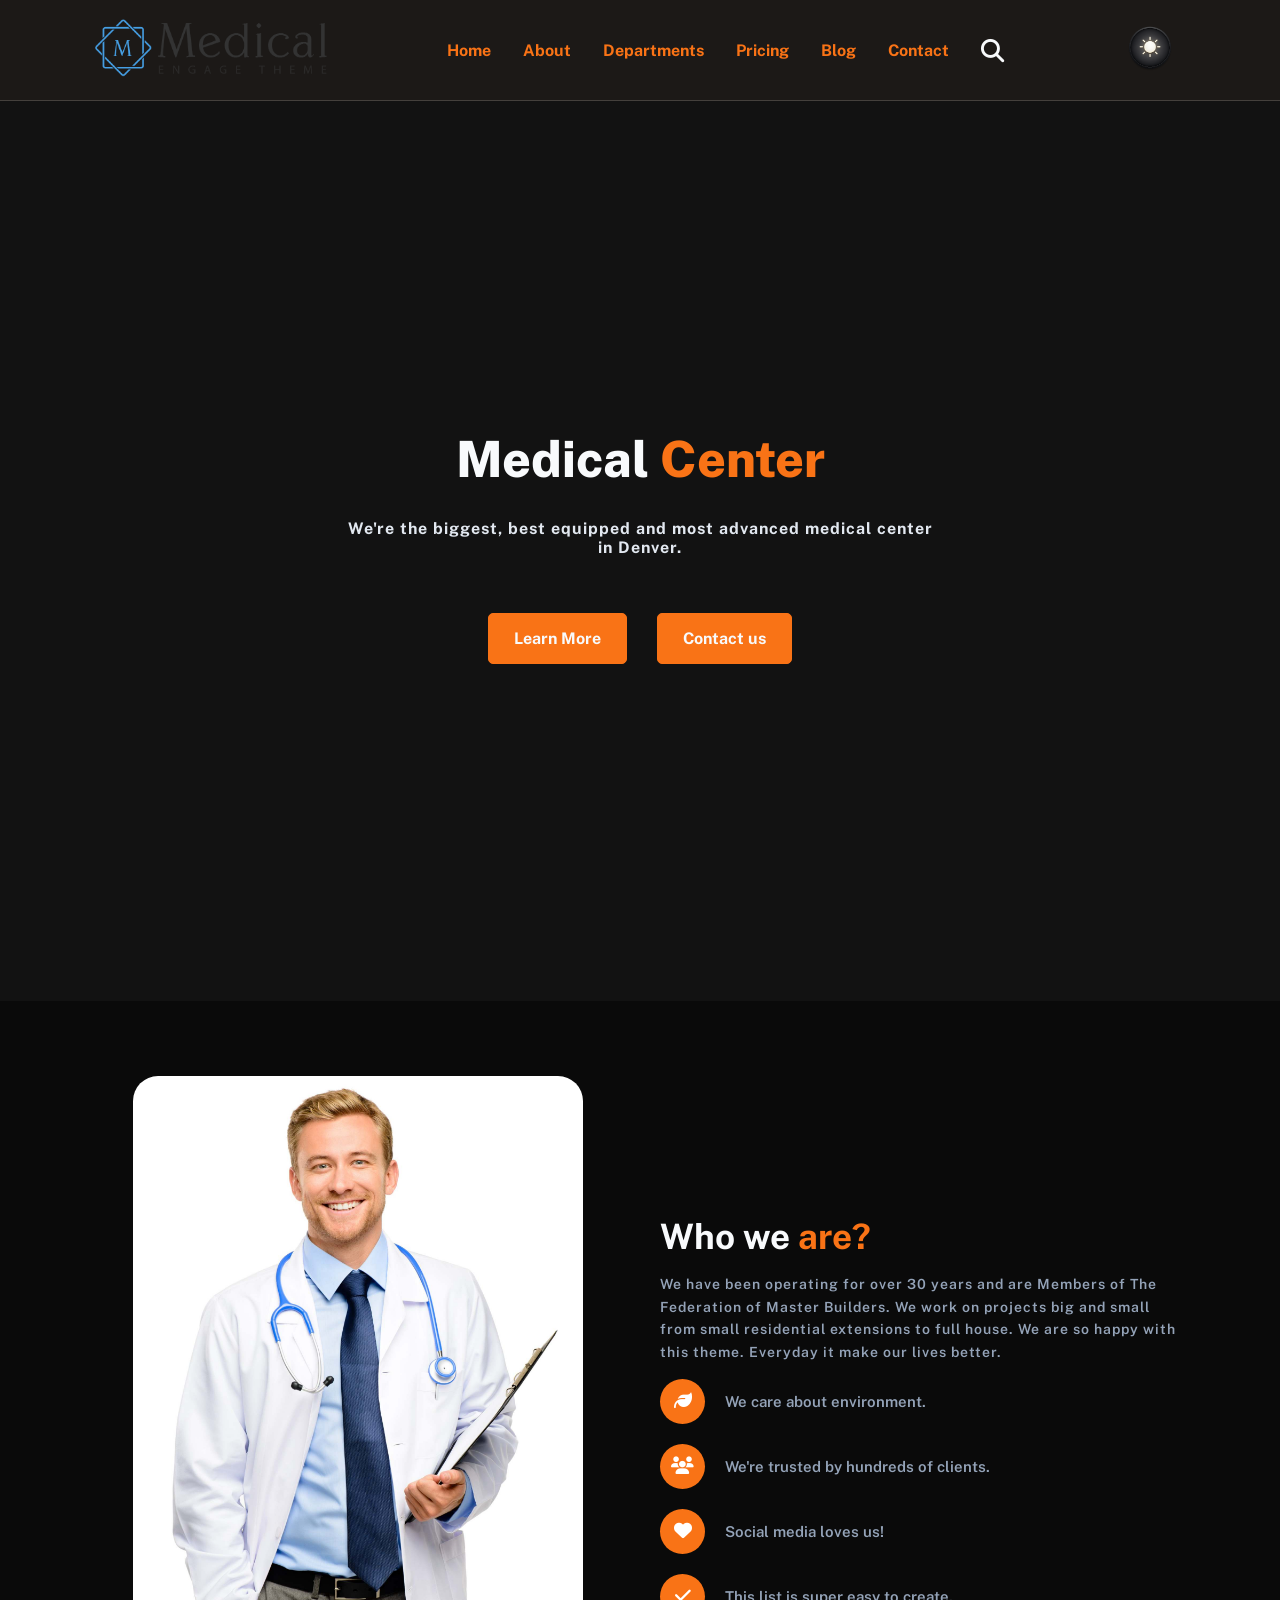
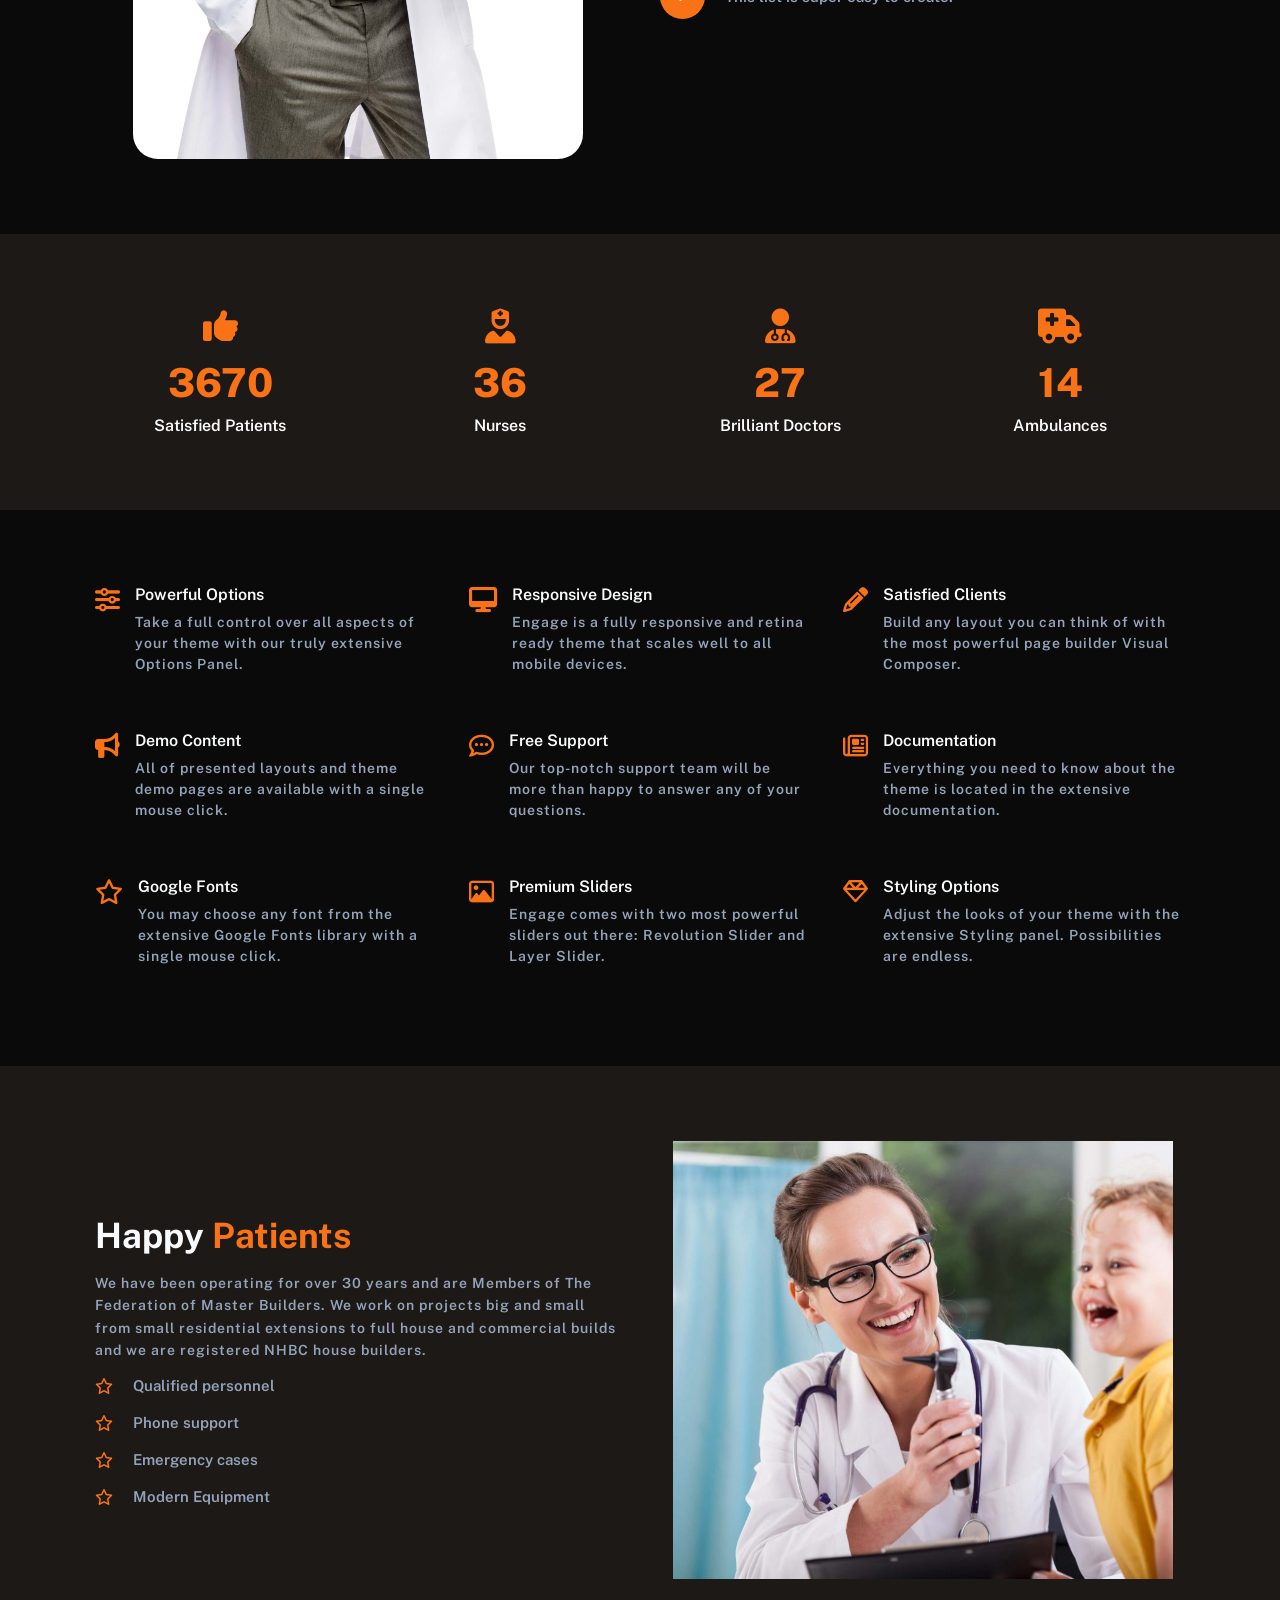
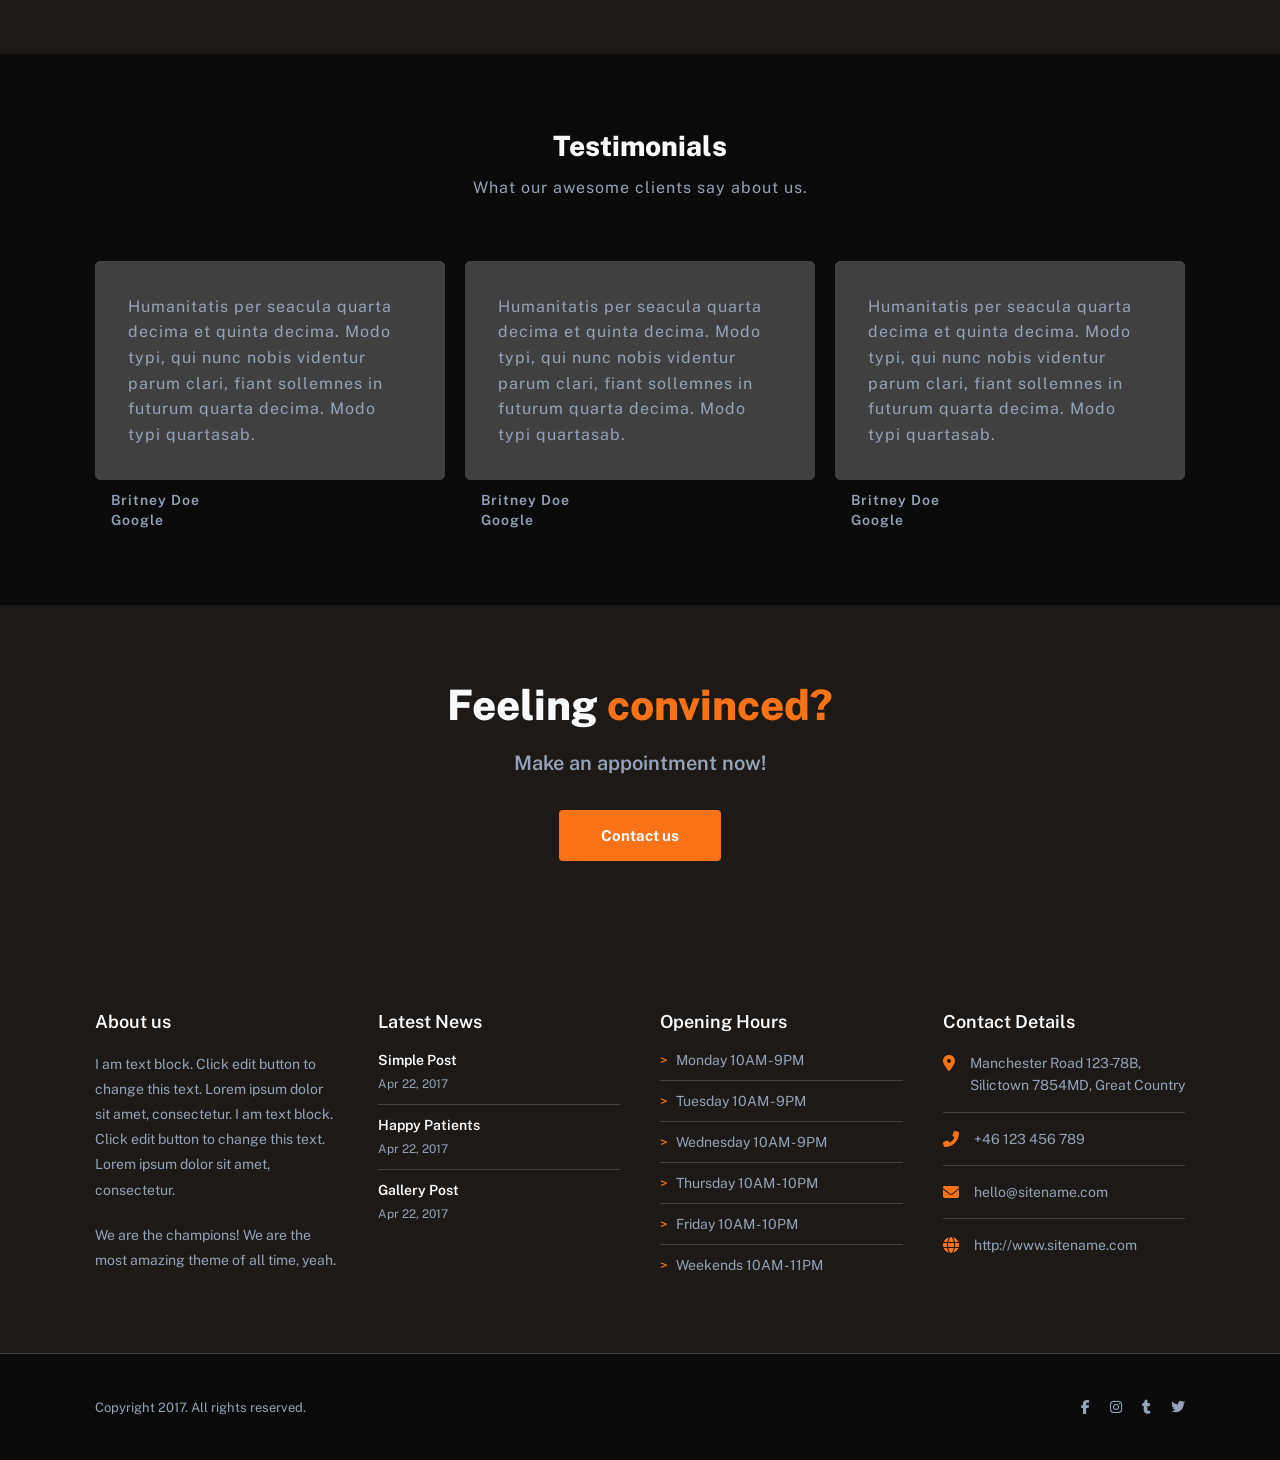
<file: index.html>
<!doctype html>
<html lang="en">
  <head>
    <meta charset="UTF-8" />
    <meta name="viewport" content="width=device-width, initial-scale=1.0" />
    <title>Medical</title>
    <!-- Style Css -->
    <link rel="stylesheet" href="css/style.css" />
    <!-- Font-awesome -->
    <link
      rel="stylesheet"
      href="https://cdnjs.cloudflare.com/ajax/libs/font-awesome/6.4.0/css/all.min.css"
    />
  </head>
  <body>
    <!-- Start Header -->
    <header>
      <div class="container">
        <a class="logo" href="index.html">
          <img src="images/medical-dark.png" alt="" />
        </a>

        <div class="navbar" id="nav-menu">
          <ul>
            <li><a href="index.html">Home</a></li>
            <li><a href="about.html">About</a></li>
            <li><a href="departments.html">Departments</a></li>
            <li><a href="pricing.html">Pricing</a></li>
            <li><a href="blog.html">Blog</a></li>
            <li><a href="contact.html">Contact</a></li>
            <i id="search" class="fas fa-search"></i>
          </ul>
        </div>

        <div class="header-controls">
          <img
            id="dark-theme"
            src="images/ChatGPT Image Apr 28, 2026, 01_56_15 PM.png"
            alt="Toggle Theme"
          />
          <button id="menu-toggle" class="menu-btn">☰</button>
        </div>
      </div>
    </header>
    <!-- End Header -->
    <main>
      <!-- Start Header-Content -->
      <section id="home" class="header-content">
        <div class="container">
          <h1>Medical <span>Center</span></h1>
          <p>
            We're the biggest, best equipped and most advanced medical center in
            Denver.
          </p>
          <div class="buttons">
            <a class="btn" href="#who-we-are"> Learn More </a>
            <a class="btn" href="contact.html"> Contact us </a>
          </div>
        </div>
      </section>
      <!-- End Header-Content -->
      <!-- Start who-we-are -->
      <section id="who-we-are" class="who-we-are">
        <div class="container">
          <div class="image">
            <img src="images/medic-8.jpeg" alt="medic-8" />
          </div>
          <div class="text-content">
            <h2>Who we <span>are?</span></h2>
            <p>
              We have been operating for over 30 years and are Members of The
              Federation of Master Builders. We work on projects big and small
              from small residential extensions to full house. We are so happy
              with this theme. Everyday it make our lives better.
            </p>
            <div class="features-list">
              <div class="feature-item">
                <div class="icon-box"><i class="fas fa-leaf"></i></div>
                <span>We care about environment.</span>
              </div>
              <div class="feature-item">
                <div class="icon-box"><i class="fas fa-users"></i></div>
                <span>We're trusted by hundreds of clients.</span>
              </div>
              <div class="feature-item">
                <div class="icon-box"><i class="fas fa-heart"></i></div>
                <span>Social media loves us!</span>
              </div>
              <div class="feature-item">
                <div class="icon-box"><i class="fas fa-check"></i></div>
                <span>This list is super easy to create.</span>
              </div>
            </div>
          </div>
        </div>
      </section>
      <!-- End who-we-are -->
      <!-- Start Counters -->
      <section class="counters-section">
        <div class="container">
          <div class="counter-box">
            <i class="fas fa-thumbs-up"></i>
            <div class="number">3670</div>
            <p>Satisfied Patients</p>
          </div>
          <div class="counter-box">
            <i class="fas fa-user-nurse"></i>
            <div class="number">36</div>
            <p>Nurses</p>
          </div>
          <div class="counter-box">
            <i class="fas fa-user-md"></i>
            <div class="number">27</div>
            <p>Brilliant Doctors</p>
          </div>
          <div class="counter-box">
            <i class="fas fa-ambulance"></i>
            <div class="number">14</div>
            <p>Ambulances</p>
          </div>
        </div>
      </section>
      <!-- End Counters -->
      <!-- Start Why choose us -->
      <section class="Why-choose-us">
        <div class="container">
          <div class="items">
            <div class="item">
              <div class="icon"><i class="fas fa-sliders-h"></i></div>
              <div class="text-content">
                <h3>Powerful Options</h3>
                <p>
                  Take a full control over all aspects of your theme with our
                  truly extensive Options Panel.
                </p>
              </div>
            </div>
            <div class="item">
              <div class="icon"><i class="fas fa-desktop"></i></div>
              <div class="text-content">
                <h3>Responsive Design</h3>
                <p>
                  Engage is a fully responsive and retina ready theme that
                  scales well to all mobile devices.
                </p>
              </div>
            </div>
            <div class="item">
              <div class="icon"><i class="fas fa-pencil-alt"></i></div>
              <div class="text-content">
                <h3>Satisfied Clients</h3>
                <p>
                  Build any layout you can think of with the most powerful page
                  builder Visual Composer.
                </p>
              </div>
            </div>
            <div class="item">
              <div class="icon"><i class="fas fa-bullhorn"></i></div>
              <div class="text-content">
                <h3>Demo Content</h3>
                <p>
                  All of presented layouts and theme demo pages are available
                  with a single mouse click.
                </p>
              </div>
            </div>
            <div class="item">
              <div class="icon"><i class="far fa-comment-dots"></i></div>
              <div class="text-content">
                <h3>Free Support</h3>
                <p>
                  Our top-notch support team will be more than happy to answer
                  any of your questions.
                </p>
              </div>
            </div>
            <div class="item">
              <div class="icon"><i class="far fa-newspaper"></i></div>
              <div class="text-content">
                <h3>Documentation</h3>
                <p>
                  Everything you need to know about the theme is located in the
                  extensive documentation.
                </p>
              </div>
            </div>
            <div class="item">
              <div class="icon"><i class="far fa-star"></i></div>
              <div class="text-content">
                <h3>Google Fonts</h3>
                <p>
                  You may choose any font from the extensive Google Fonts
                  library with a single mouse click.
                </p>
              </div>
            </div>
            <div class="item">
              <div class="icon"><i class="far fa-image"></i></div>
              <div class="text-content">
                <h3>Premium Sliders</h3>
                <p>
                  Engage comes with two most powerful sliders out there:
                  Revolution Slider and Layer Slider.
                </p>
              </div>
            </div>
            <div class="item">
              <div class="icon"><i class="far fa-gem"></i></div>
              <div class="text-content">
                <h3>Styling Options</h3>
                <p>
                  Adjust the looks of your theme with the extensive Styling
                  panel. Possibilities are endless.
                </p>
              </div>
            </div>
          </div>
        </div>
      </section>
      <!-- End Why choose us -->
      <!-- Start Happy Patients -->
      <section class="Patients">
        <div class="container">
          <div class="text-content">
            <h2>Happy <span>Patients</span></h2>
            <p>
              We have been operating for over 30 years and are Members of The
              Federation of Master Builders. We work on projects big and small
              from small residential extensions to full house and commercial
              builds and we are registered NHBC house builders.
            </p>
            <div class="features-list">
              <div class="feature-item">
                <div class="icon"><i class="far fa-star"></i></div>
                <span>Qualified personnel</span>
              </div>
              <div class="feature-item">
                <div class="icon"><i class="far fa-star"></i></div>
                <span>Phone support</span>
              </div>
              <div class="feature-item">
                <div class="icon"><i class="far fa-star"></i></div>
                <span>Emergency cases</span>
              </div>
              <div class="feature-item">
                <div class="icon"><i class="far fa-star"></i></div>
                <span>Modern Equipment</span>
              </div>
            </div>
          </div>
          <div class="image">
            <img src="images/medic-17-800x700.jpeg" alt="" />
          </div>
        </div>
      </section>
      <!-- End Happy Patients -->
      <!-- Start Testimonials -->
      <section class="Testimonials">
        <div class="container">
          <div class="text-content">
            <h3>Testimonials</h3>
            <p>What our awesome clients say about us.</p>
          </div>
          <div class="cards">
            <div class="card">
              <p>
                Humanitatis per seacula quarta decima et quinta decima. Modo
                typi, qui nunc nobis videntur parum clari, fiant sollemnes in
                futurum quarta decima. Modo typi quartasab.
              </p>
              <div class="last-text">Britney Doe</div>
              <div class="last-text">Google</div>
            </div>
            <div class="card">
              <p>
                Humanitatis per seacula quarta decima et quinta decima. Modo
                typi, qui nunc nobis videntur parum clari, fiant sollemnes in
                futurum quarta decima. Modo typi quartasab.
              </p>
              <div class="last-text">Britney Doe</div>
              <div class="last-text">Google</div>
            </div>
            <div class="card">
              <p>
                Humanitatis per seacula quarta decima et quinta decima. Modo
                typi, qui nunc nobis videntur parum clari, fiant sollemnes in
                futurum quarta decima. Modo typi quartasab.
              </p>
              <div class="last-text">Britney Doe</div>
              <div class="last-text">Google</div>
            </div>
          </div>
        </div>
      </section>
      <!-- End Testimonials -->
      <!-- Start cta-section -->
      <section class="cta-section">
        <div class="container">
          <h2>Feeling <span>convinced?</span></h2>
          <p>Make an appointment now!</p>
          <a class="cta-btn" href="#">Contact us</a>
        </div>
      </section>
      <!-- End cta-section -->
    </main>
    <!-- Start Footer-->
    <footer>
      <div class="container footer-grid">
        <div class="footer-col">
          <h3>About us</h3>
          <p>
            I am text block. Click edit button to change this text. Lorem ipsum
            dolor sit amet, consectetur. I am text block. Click edit button to
            change this text. Lorem ipsum dolor sit amet, consectetur.
          </p>
          <p>
            We are the champions! We are the most amazing theme of all time,
            yeah.
          </p>
        </div>
        <div class="footer-col">
          <h3>Latest News</h3>
          <div class="news-item">
            <a href="#">Simple Post</a>
            <span>Apr 22, 2017</span>
          </div>
          <div class="news-item">
            <a href="#">Happy Patients</a>
            <span>Apr 22, 2017</span>
          </div>
          <div class="news-item">
            <a href="#">Gallery Post</a>
            <span>Apr 22, 2017</span>
          </div>
        </div>
        <div class="footer-col">
          <h3>Opening Hours</h3>
          <ul class="hours-list">
            <li>Monday 10AM - 9PM</li>
            <li>Tuesday 10AM - 9PM</li>
            <li>Wednesday 10AM - 9PM</li>
            <li>Thursday 10AM - 10PM</li>
            <li>Friday 10AM - 10PM</li>
            <li>Weekends 10AM - 11PM</li>
          </ul>
        </div>
        <div class="footer-col">
          <h3>Contact Details</h3>
          <ul class="contact-list">
            <li>
              <i class="fas fa-map-marker-alt"></i>
              <span
                >Manchester Road 123-78B, Silictown 7854MD, Great Country</span
              >
            </li>
            <li>
              <i class="fas fa-phone-alt"></i>
              <span>+46 123 456 789</span>
            </li>
            <li>
              <i class="fas fa-envelope"></i>
              <span>hello@sitename.com</span>
            </li>
            <li>
              <i class="fas fa-globe"></i>
              <span>http://www.sitename.com</span>
            </li>
          </ul>
        </div>
      </div>
      <div class="footer-bottom">
        <div class="container bottom-content">
          <p>Copyright 2017. All rights reserved.</p>
          <div class="social-icons">
            <a href="#"><i class="fab fa-facebook-f"></i></a>
            <a href="#"><i class="fab fa-instagram"></i></a>
            <a href="#"><i class="fab fa-tumblr"></i></a>
            <a href="#"><i class="fab fa-twitter"></i></a>
          </div>
        </div>
      </div>
    </footer>
    <!-- End Footer-->
    <button id="scroll-up" class="scroll-up-btn">↑</button>

    <!-- Main Java-->
    <script src="js/main.js"></script>
  </body>
</html>
</file>
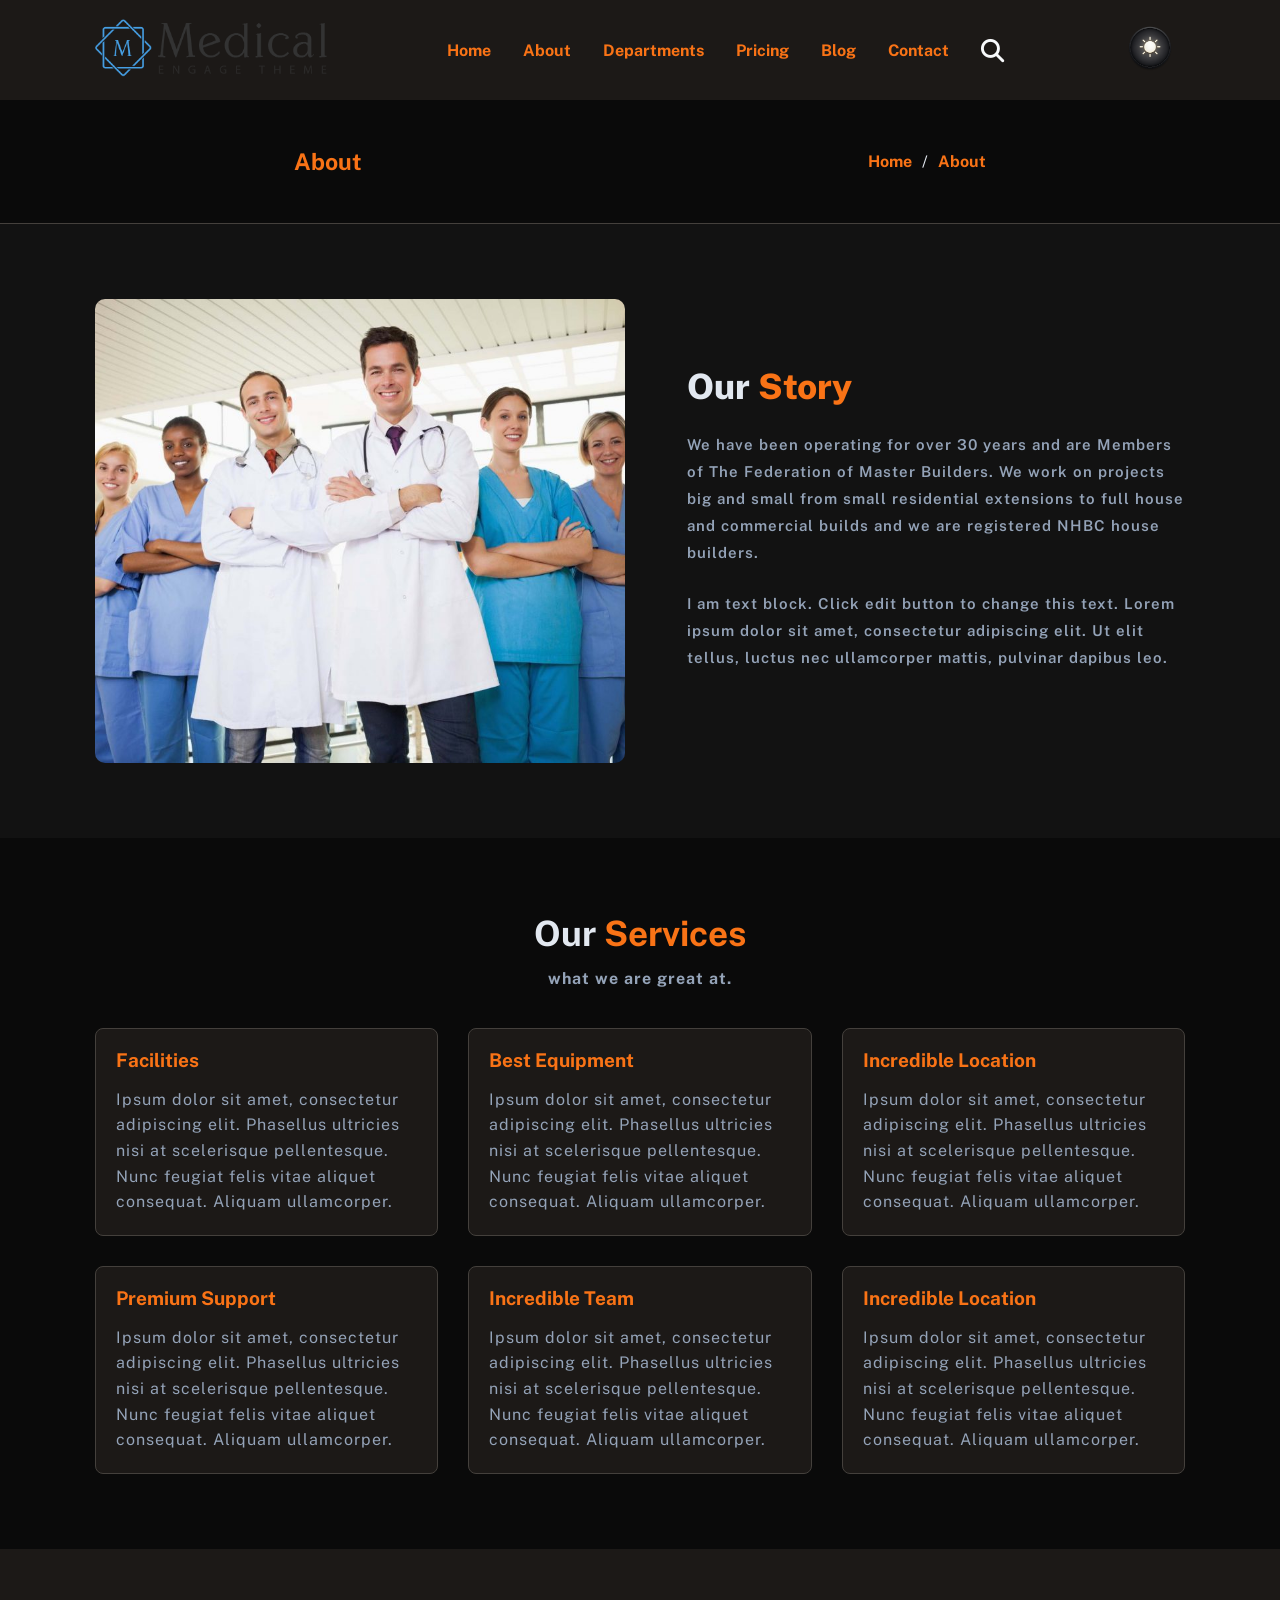
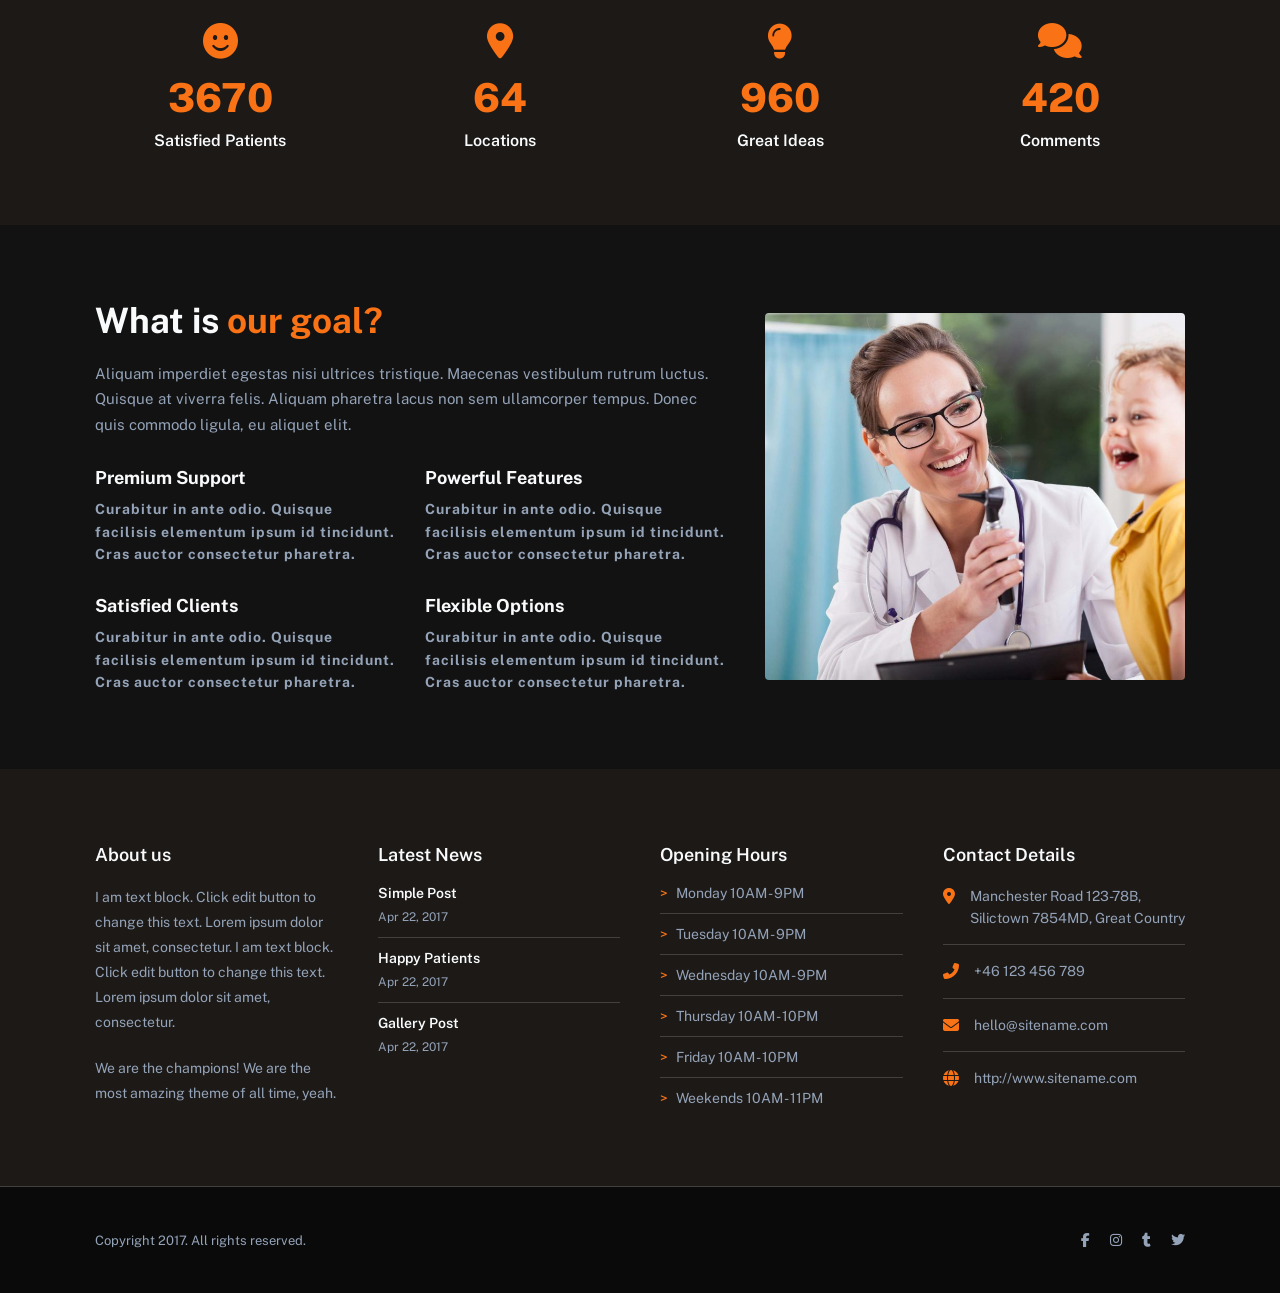
<file: about.html>
<!doctype html>
<html lang="en">
  <head>
    <meta charset="UTF-8" />
    <meta name="viewport" content="width=device-width, initial-scale=1.0" />
    <title>Medical</title>
    <!-- Style Css -->
    <link rel="stylesheet" href="css/style.css" />
    <!-- Font-awesome -->
    <link
      rel="stylesheet"
      href="https://cdnjs.cloudflare.com/ajax/libs/font-awesome/6.4.0/css/all.min.css"
    />
  </head>
  <body>
    <!-- Start Header -->
    <header class="head">
      <div class="container">
        <a class="logo" href="index.html">
          <img src="images/medical-dark.png" alt="" />
        </a>
        <div class="navbar" id="nav-menu">
          <ul>
            <li><a href="index.html">Home</a></li>
            <li><a href="about.html">About</a></li>
            <li><a href="departments.html">Departments</a></li>
            <li><a href="pricing.html">Pricing</a></li>
            <li><a href="blog.html">Blog</a></li>
            <li><a href="contact.html">Contact</a></li>
            <i id="search" class="fas fa-search"></i>
          </ul>
        </div>

        <div class="header-controls">
          <img
            id="dark-theme"
            src="images/ChatGPT Image Apr 28, 2026, 01_56_15 PM.png"
            alt="Toggle Theme"
          />
          <button id="menu-toggle" class="menu-btn">☰</button>
        </div>
      </div>

      <div class="container con-2">
        <h3>About</h3>
        <div class="navbar-2">
          <ul>
            <li><a href="index.html">Home</a></li>
            <p>/</p>
            <li><a href="about.html">About</a></li>
          </ul>
        </div>
      </div>
    </header>
    <!-- End Header -->
    <main>
      <!-- Start Story -->
      <section class="Our-Story">
        <div class="container">
          <div class="left-section">
            <img src="images/medic-6-800x700.jpg" alt="medic-6" />
          </div>
          <div class="right-section">
            <h3>Our <span>Story</span></h3>
            <p>
              We have been operating for over 30 years and are Members of The
              Federation of Master Builders. We work on projects big and small
              from small residential extensions to full house and commercial
              builds and we are registered NHBC house builders.
            </p>
            <p>
              I am text block. Click edit button to change this text. Lorem
              ipsum dolor sit amet, consectetur adipiscing elit. Ut elit tellus,
              luctus nec ullamcorper mattis, pulvinar dapibus leo.
            </p>
          </div>
        </div>
      </section>
      <!-- End Story -->

      <!-- Start Services -->
      <section class="Services">
        <div class="container">
          <div class="text">
            <h3>Our <span>Services</span></h3>
            <p>what we are great at.</p>
          </div>
          <div class="cards">
            <div class="card">
              <h3>Facilities</h3>
              <p>
                Ipsum dolor sit amet, consectetur adipiscing elit. Phasellus
                ultricies nisi at scelerisque pellentesque. Nunc feugiat felis
                vitae aliquet consequat. Aliquam ullamcorper.
              </p>
            </div>
            <div class="card">
              <h3>Best Equipment</h3>
              <p>
                Ipsum dolor sit amet, consectetur adipiscing elit. Phasellus
                ultricies nisi at scelerisque pellentesque. Nunc feugiat felis
                vitae aliquet consequat. Aliquam ullamcorper.
              </p>
            </div>
            <div class="card">
              <h3>Incredible Location</h3>
              <p>
                Ipsum dolor sit amet, consectetur adipiscing elit. Phasellus
                ultricies nisi at scelerisque pellentesque. Nunc feugiat felis
                vitae aliquet consequat. Aliquam ullamcorper.
              </p>
            </div>
            <div class="card">
              <h3>Premium Support</h3>
              <p>
                Ipsum dolor sit amet, consectetur adipiscing elit. Phasellus
                ultricies nisi at scelerisque pellentesque. Nunc feugiat felis
                vitae aliquet consequat. Aliquam ullamcorper.
              </p>
            </div>
            <div class="card">
              <h3>Incredible Team</h3>
              <p>
                Ipsum dolor sit amet, consectetur adipiscing elit. Phasellus
                ultricies nisi at scelerisque pellentesque. Nunc feugiat felis
                vitae aliquet consequat. Aliquam ullamcorper.
              </p>
            </div>
            <div class="card">
              <h3>Incredible Location</h3>
              <p>
                Ipsum dolor sit amet, consectetur adipiscing elit. Phasellus
                ultricies nisi at scelerisque pellentesque. Nunc feugiat felis
                vitae aliquet consequat. Aliquam ullamcorper.
              </p>
            </div>
          </div>
        </div>
      </section>
      <!-- End Services -->

      <!-- Start Counters -->
      <section class="counters-section">
        <div class="container">
          <div class="counter-box">
            <i class="fas fa-smile"></i>
            <div class="number">3670</div>
            <p>Satisfied Patients</p>
          </div>
          <div class="counter-box">
            <i class="fas fa-map-marker-alt"></i>
            <div class="number">64</div>
            <p>Locations</p>
          </div>
          <div class="counter-box">
            <i class="fas fa-lightbulb"></i>
            <div class="number">960</div>
            <p>Great Ideas</p>
          </div>
          <div class="counter-box">
            <i class="fas fa-comments"></i>
            <div class="number">420</div>
            <p>Comments</p>
          </div>
        </div>
      </section>
      <!-- End Counters -->

      <!-- Start Our-goal -->
      <section class="our-goal">
        <div class="container">
          <div class="goal-wrapper">
            <div class="text-content">
              <h2>What is <span>our goal?</span></h2>
              <p class="main-desc">
                Aliquam imperdiet egestas nisi ultrices tristique. Maecenas
                vestibulum rutrum luctus. Quisque at viverra felis. Aliquam
                pharetra lacus non sem ullamcorper tempus. Donec quis commodo
                ligula, eu aliquet elit.
              </p>

              <div class="goal-features">
                <div class="feature-box">
                  <h3>Premium Support</h3>
                  <p>
                    Curabitur in ante odio. Quisque facilisis elementum ipsum id
                    tincidunt. Cras auctor consectetur pharetra.
                  </p>
                </div>
                <div class="feature-box">
                  <h3>Powerful Features</h3>
                  <p>
                    Curabitur in ante odio. Quisque facilisis elementum ipsum id
                    tincidunt. Cras auctor consectetur pharetra.
                  </p>
                </div>
                <div class="feature-box">
                  <h3>Satisfied Clients</h3>
                  <p>
                    Curabitur in ante odio. Quisque facilisis elementum ipsum id
                    tincidunt. Cras auctor consectetur pharetra.
                  </p>
                </div>
                <div class="feature-box">
                  <h3>Flexible Options</h3>
                  <p>
                    Curabitur in ante odio. Quisque facilisis elementum ipsum id
                    tincidunt. Cras auctor consectetur pharetra.
                  </p>
                </div>
              </div>
            </div>

            <div class="image-content">
              <img src="images/medic-17-800x700.jpeg" alt="Our Goal" />
            </div>
          </div>
        </div>
      </section>
      <!-- End Our-goal-->
    </main>
    <!-- Start Footer-->
    <footer>
      <div class="container footer-grid">
        <div class="footer-col">
          <h3>About us</h3>
          <p>
            I am text block. Click edit button to change this text. Lorem ipsum
            dolor sit amet, consectetur. I am text block. Click edit button to
            change this text. Lorem ipsum dolor sit amet, consectetur.
          </p>
          <p>
            We are the champions! We are the most amazing theme of all time,
            yeah.
          </p>
        </div>

        <div class="footer-col">
          <h3>Latest News</h3>
          <div class="news-item">
            <a href="#">Simple Post</a>
            <span>Apr 22, 2017</span>
          </div>
          <div class="news-item">
            <a href="#">Happy Patients</a>
            <span>Apr 22, 2017</span>
          </div>
          <div class="news-item">
            <a href="#">Gallery Post</a>
            <span>Apr 22, 2017</span>
          </div>
        </div>

        <div class="footer-col">
          <h3>Opening Hours</h3>
          <ul class="hours-list">
            <li>Monday 10AM - 9PM</li>
            <li>Tuesday 10AM - 9PM</li>
            <li>Wednesday 10AM - 9PM</li>
            <li>Thursday 10AM - 10PM</li>
            <li>Friday 10AM - 10PM</li>
            <li>Weekends 10AM - 11PM</li>
          </ul>
        </div>

        <div class="footer-col">
          <h3>Contact Details</h3>
          <ul class="contact-list">
            <li>
              <i class="fas fa-map-marker-alt"></i>
              <span
                >Manchester Road 123-78B, Silictown 7854MD, Great Country</span
              >
            </li>
            <li>
              <i class="fas fa-phone-alt"></i>
              <span>+46 123 456 789</span>
            </li>
            <li>
              <i class="fas fa-envelope"></i>
              <span>hello@sitename.com</span>
            </li>
            <li>
              <i class="fas fa-globe"></i>
              <span>http://www.sitename.com</span>
            </li>
          </ul>
        </div>
      </div>

      <div class="footer-bottom">
        <div class="container bottom-content">
          <p>Copyright 2017. All rights reserved.</p>
          <div class="social-icons">
            <a href="#"><i class="fab fa-facebook-f"></i></a>
            <a href="#"><i class="fab fa-instagram"></i></a>
            <a href="#"><i class="fab fa-tumblr"></i></a>
            <a href="#"><i class="fab fa-twitter"></i></a>
          </div>
        </div>
      </div>
    </footer>
    <!-- End Footer-->
    <button id="scroll-up" class="scroll-up-btn">↑</button>
    <!-- Main Java-->
    <script src="js/main.js"></script>
  </body>
</html>
</file>
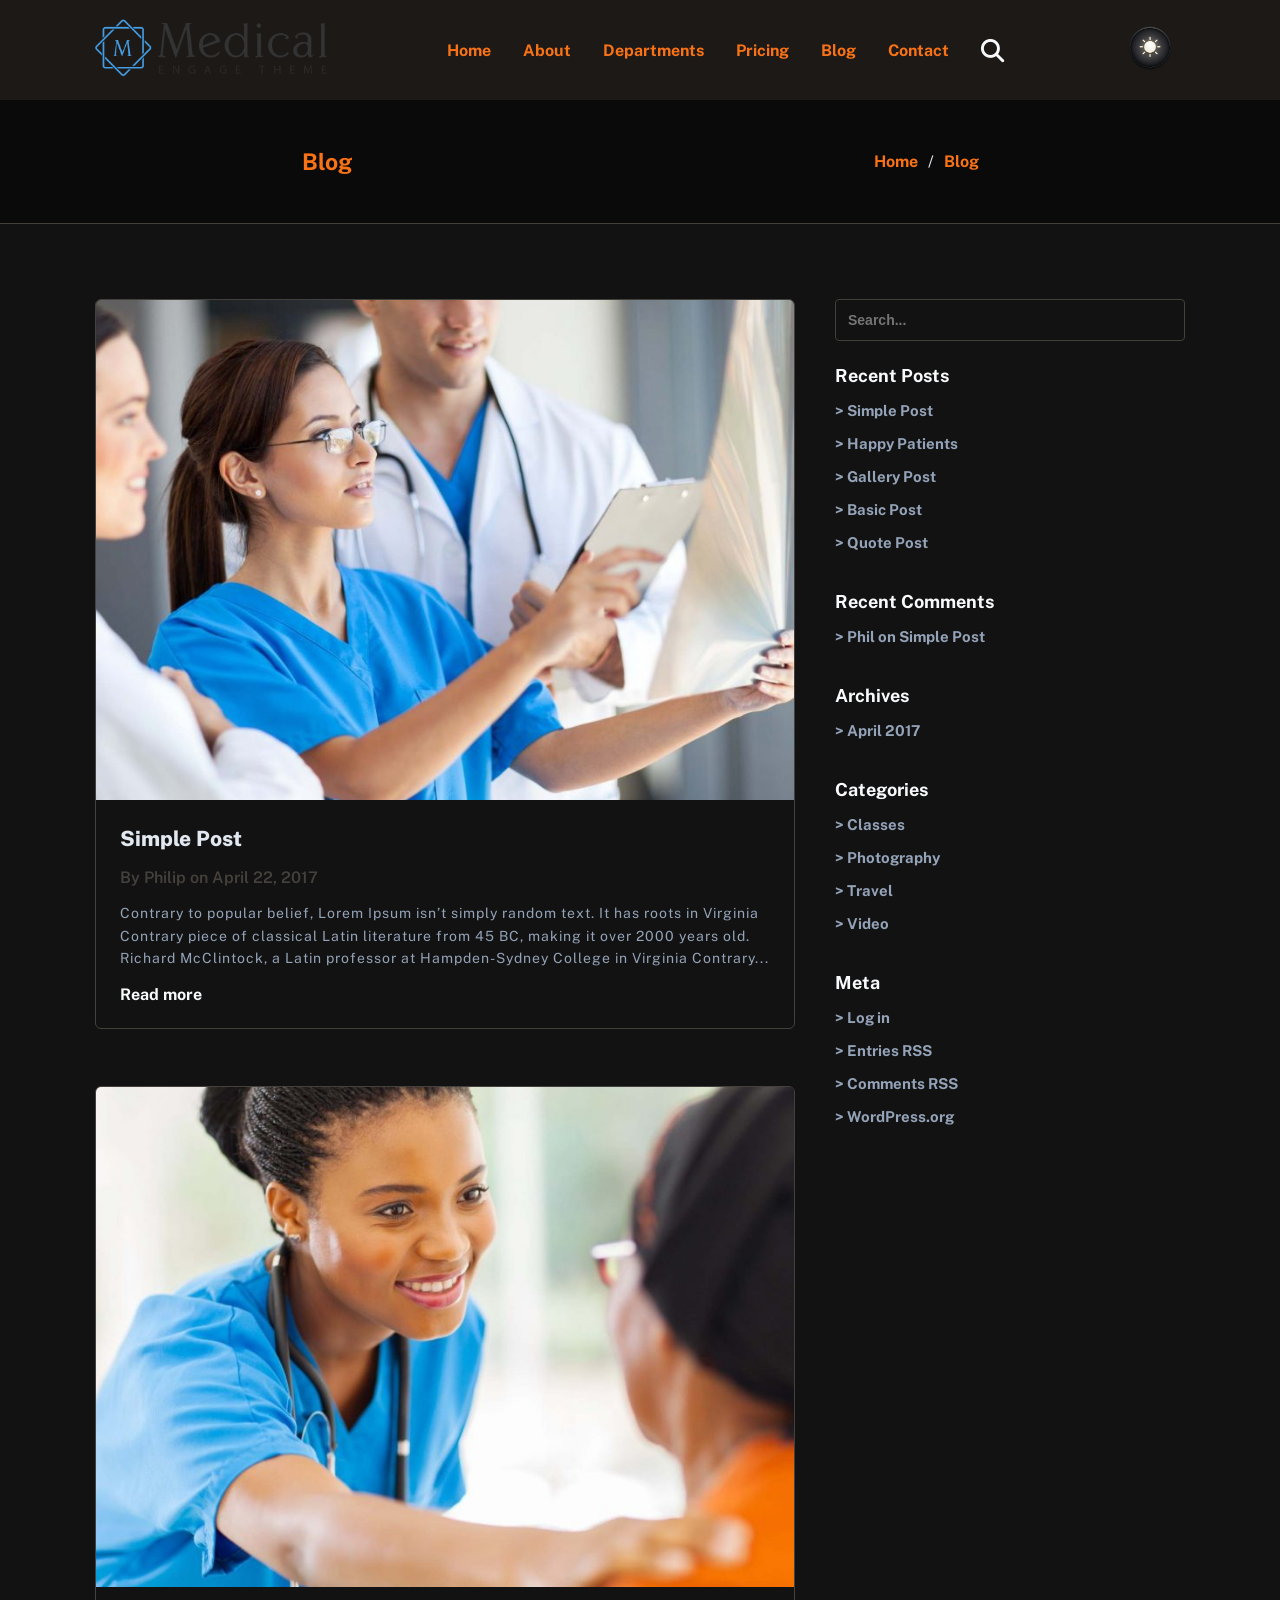
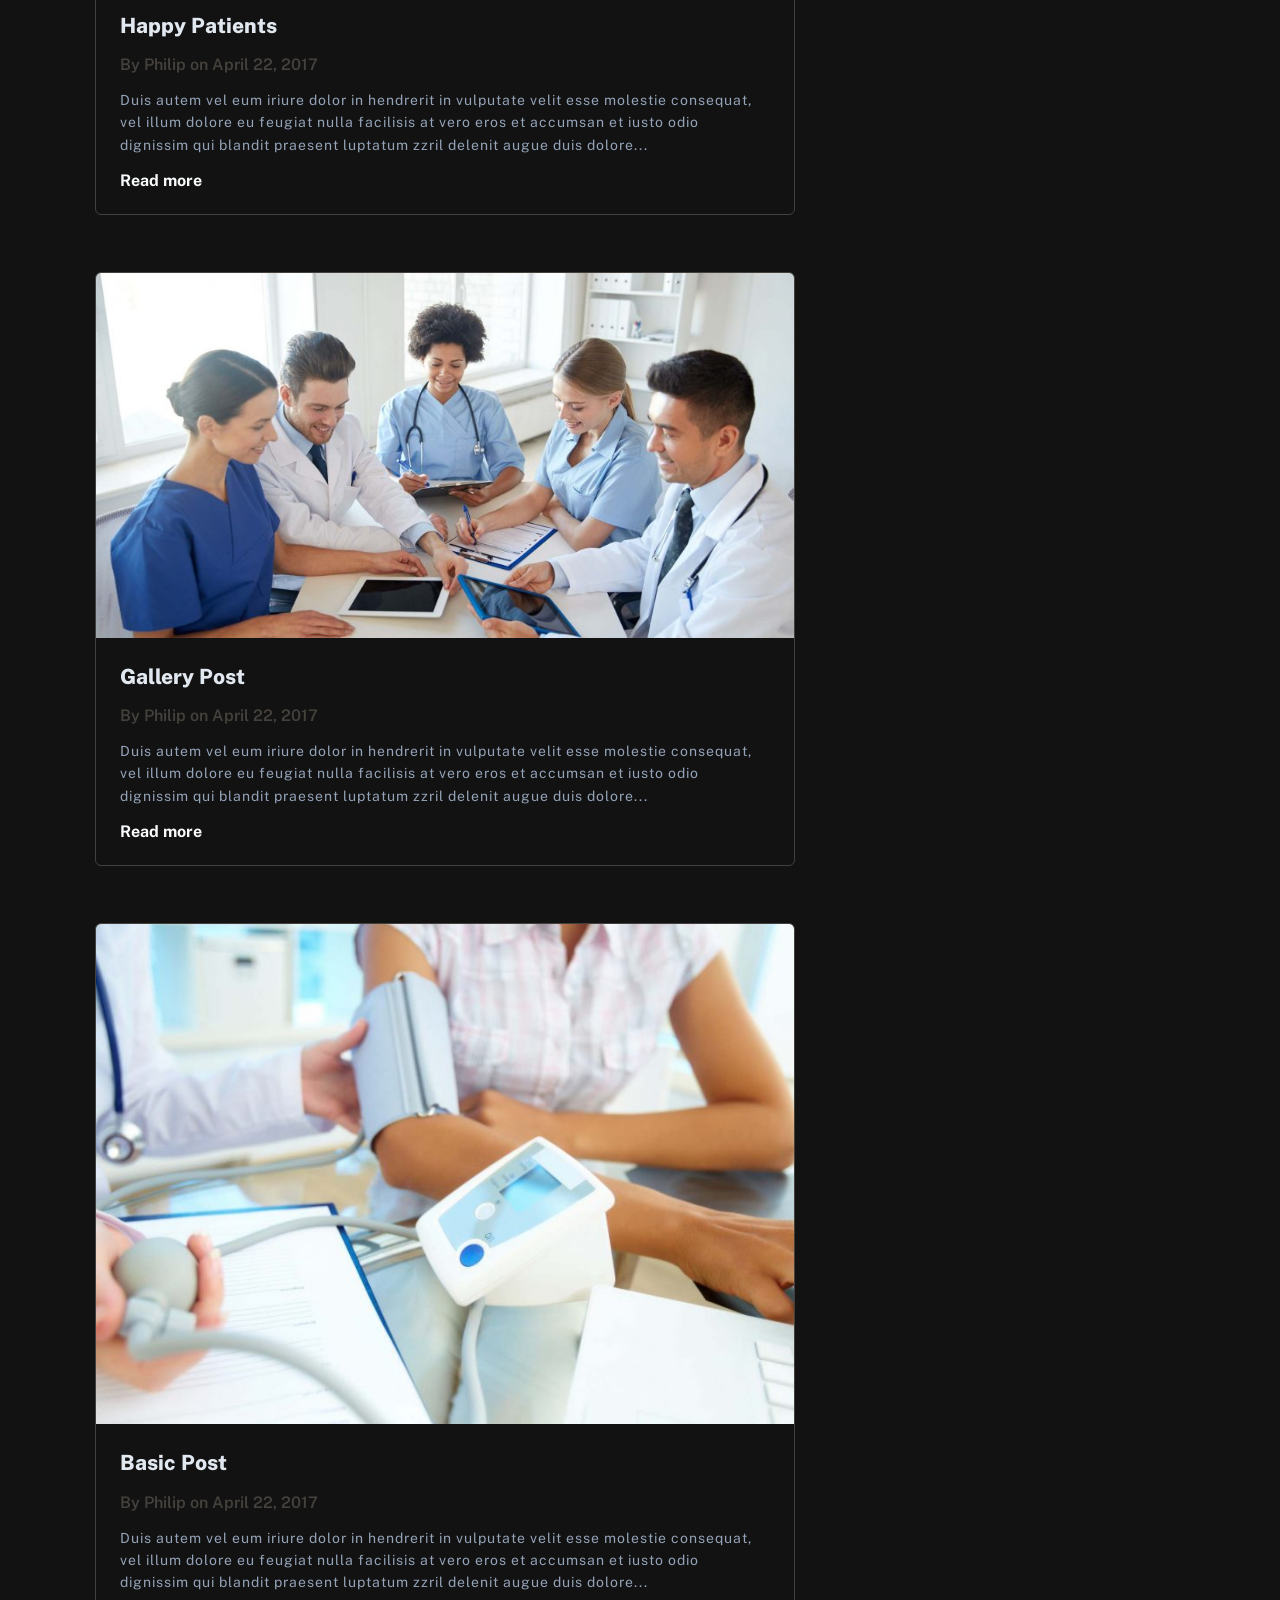
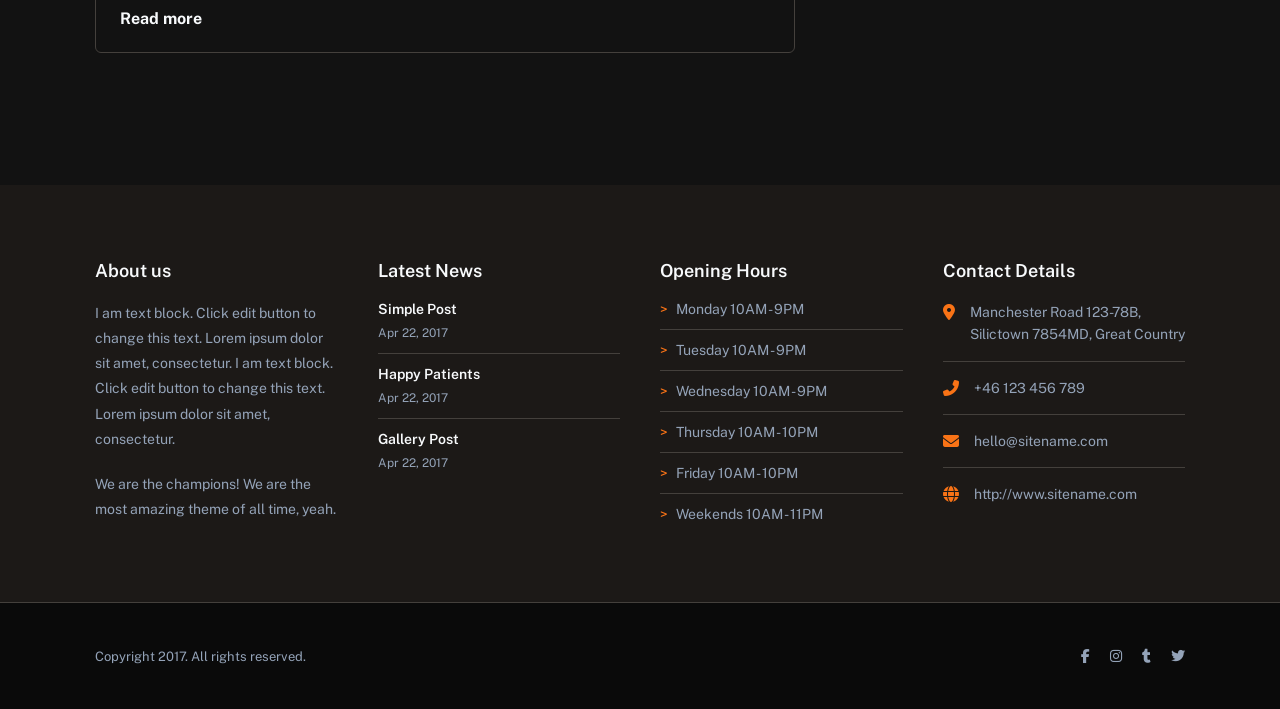
<file: blog.html>
<!doctype html>
<html lang="en">
  <head>
    <meta charset="UTF-8" />
    <meta name="viewport" content="width=device-width, initial-scale=1.0" />
    <title>Medical</title>
    <!-- Style Css -->
    <link rel="stylesheet" href="css/style.css" />
    <!-- Font-awesome -->
    <link
      rel="stylesheet"
      href="https://cdnjs.cloudflare.com/ajax/libs/font-awesome/6.4.0/css/all.min.css"
    />
  </head>
  <body>
    <!-- Start Header -->
    <header class="head">
      <div class="container">
        <a class="logo" href="index.html">
          <img src="images/medical-dark.png" alt="" />
        </a>

        <div class="navbar" id="nav-menu">
          <ul>
            <li><a href="index.html">Home</a></li>
            <li><a href="about.html">About</a></li>
            <li><a href="departments.html">Departments</a></li>
            <li><a href="pricing.html">Pricing</a></li>
            <li><a href="blog.html">Blog</a></li>
            <li><a href="contact.html">Contact</a></li>
            <i id="search" class="fas fa-search"></i>
          </ul>
        </div>

        <div class="header-controls">
          <img
            id="dark-theme"
            src="images/ChatGPT Image Apr 28, 2026, 01_56_15 PM.png"
            alt="Toggle Theme"
          />
          <button id="menu-toggle" class="menu-btn">☰</button>
        </div>
      </div>

      <div class="container con-2">
        <h3>Blog</h3>
        <div class="navbar-2">
          <ul>
            <li><a href="index.html">Home</a></li>
            <p>/</p>
            <li><a href="blog.html">Blog</a></li>
          </ul>
        </div>
      </div>
    </header>
    <!-- End Header -->
    <main>
      <!-- Start Blog -->
      <section class="Blog">
        <div class="container">
          <div class="blog-section">
            <div class="left-section">
              <div class="section-1">
                <img
                  src="images/medic-11-800x700.jpeg"
                  alt="medic-11-800x700"
                />
                <div class="text-content">
                  <a class="title" href="#"> Simple Post </a>
                  <h4>By Philip on April 22, 2017</h4>
                  <p>
                    Contrary to popular belief, Lorem Ipsum isn’t simply random
                    text. It has roots in Virginia Contrary piece of classical
                    Latin literature from 45 BC, making it over 2000 years old.
                    Richard McClintock, a Latin professor at Hampden-Sydney
                    College in Virginia Contrary...
                  </p>
                  <a href="#">Read more</a>
                </div>
              </div>
              <br /><br />
              <br />
              <div class="section-1">
                <img
                  src="images/medic-16-800x700.jpeg"
                  alt="medic-16-800x700"
                />
                <div class="text-content">
                  <a class="title" href="#"> Happy Patients </a>
                  <h4>By Philip on April 22, 2017</h4>
                  <p>
                    Duis autem vel eum iriure dolor in hendrerit in vulputate
                    velit esse molestie consequat, vel illum dolore eu feugiat
                    nulla facilisis at vero eros et accumsan et iusto odio
                    dignissim qui blandit praesent luptatum zzril delenit augue
                    duis dolore...
                  </p>
                  <a href="#">Read more</a>
                </div>
              </div>
              <br /><br />
              <br />
              <div class="section-1">
                <img
                  src="images/medic-20-900x470.jpeg"
                  alt="medic-20-800x700"
                />
                <div class="text-content">
                  <a class="title" href="#"> Gallery Post </a>
                  <h4>By Philip on April 22, 2017</h4>
                  <p>
                    Duis autem vel eum iriure dolor in hendrerit in vulputate
                    velit esse molestie consequat, vel illum dolore eu feugiat
                    nulla facilisis at vero eros et accumsan et iusto odio
                    dignissim qui blandit praesent luptatum zzril delenit augue
                    duis dolore...
                  </p>
                  <a href="#">Read more</a>
                </div>
              </div>
              <br /><br />
              <br />
              <div class="section-1">
                <img src="images/medic-7-800x700.jpeg" alt="medic-7-800x700" />
                <div class="text-content">
                  <a class="title" href="#"> Basic Post </a>
                  <h4>By Philip on April 22, 2017</h4>
                  <p>
                    Duis autem vel eum iriure dolor in hendrerit in vulputate
                    velit esse molestie consequat, vel illum dolore eu feugiat
                    nulla facilisis at vero eros et accumsan et iusto odio
                    dignissim qui blandit praesent luptatum zzril delenit augue
                    duis dolore...
                  </p>
                  <a href="#">Read more</a>
                </div>
              </div>
              <br /><br /><br />
            </div>
            <div class="right-section">
              <input class="search" type="search" placeholder="Search..." />
              <div class="links-1">
                <h3>Recent Posts</h3>
                <div class="links">
                  <a href="#"> > Simple Post </a>
                  <a href="#"> > Happy Patients </a>
                  <a href="#"> > Gallery Post </a>
                  <a href="#"> > Basic Post </a>
                  <a href="#"> > Quote Post</a>
                </div>
              </div>
              <div class="links-1">
                <h3>Recent Comments</h3>
                <div class="links">
                  <a href="#"> > Phil on Simple Post </a>
                </div>
              </div>
              <div class="links-1">
                <h3>Archives</h3>
                <div class="links">
                  <a href="#"> > April 2017 </a>
                </div>
              </div>
              <div class="links-1">
                <h3>Categories</h3>
                <div class="links">
                  <a href="#"> > Classes </a>
                  <a href="#"> > Photography </a>
                  <a href="#"> > Travel </a>
                  <a href="#"> > Video </a>
                </div>
              </div>
              <div class="links-1">
                <h3>Meta</h3>
                <div class="links">
                  <a href="#"> > Log in </a>
                  <a href="#"> > Entries RSS </a>
                  <a href="#"> > Comments RSS </a>
                  <a href="#"> > WordPress.org </a>
                </div>
              </div>
            </div>
          </div>
        </div>
      </section>
      <!-- End Blog -->
    </main>
    <!-- Start Footer-->
    <footer>
      <div class="container footer-grid">
        <div class="footer-col">
          <h3>About us</h3>
          <p>
            I am text block. Click edit button to change this text. Lorem ipsum
            dolor sit amet, consectetur. I am text block. Click edit button to
            change this text. Lorem ipsum dolor sit amet, consectetur.
          </p>
          <p>
            We are the champions! We are the most amazing theme of all time,
            yeah.
          </p>
        </div>

        <div class="footer-col">
          <h3>Latest News</h3>
          <div class="news-item">
            <a href="#">Simple Post</a>
            <span>Apr 22, 2017</span>
          </div>
          <div class="news-item">
            <a href="#">Happy Patients</a>
            <span>Apr 22, 2017</span>
          </div>
          <div class="news-item">
            <a href="#">Gallery Post</a>
            <span>Apr 22, 2017</span>
          </div>
        </div>

        <div class="footer-col">
          <h3>Opening Hours</h3>
          <ul class="hours-list">
            <li>Monday 10AM - 9PM</li>
            <li>Tuesday 10AM - 9PM</li>
            <li>Wednesday 10AM - 9PM</li>
            <li>Thursday 10AM - 10PM</li>
            <li>Friday 10AM - 10PM</li>
            <li>Weekends 10AM - 11PM</li>
          </ul>
        </div>

        <div class="footer-col">
          <h3>Contact Details</h3>
          <ul class="contact-list">
            <li>
              <i class="fas fa-map-marker-alt"></i>
              <span
                >Manchester Road 123-78B, Silictown 7854MD, Great Country</span
              >
            </li>
            <li>
              <i class="fas fa-phone-alt"></i>
              <span>+46 123 456 789</span>
            </li>
            <li>
              <i class="fas fa-envelope"></i>
              <span>hello@sitename.com</span>
            </li>
            <li>
              <i class="fas fa-globe"></i>
              <span>http://www.sitename.com</span>
            </li>
          </ul>
        </div>
      </div>

      <div class="footer-bottom">
        <div class="container bottom-content">
          <p>Copyright 2017. All rights reserved.</p>
          <div class="social-icons">
            <a href="#"><i class="fab fa-facebook-f"></i></a>
            <a href="#"><i class="fab fa-instagram"></i></a>
            <a href="#"><i class="fab fa-tumblr"></i></a>
            <a href="#"><i class="fab fa-twitter"></i></a>
          </div>
        </div>
      </div>
    </footer>
    <!-- End Footer-->
    <button id="scroll-up" class="scroll-up-btn">↑</button>

    <!-- Main Java-->
    <script src="js/main.js"></script>
  </body>
</html>
</file>
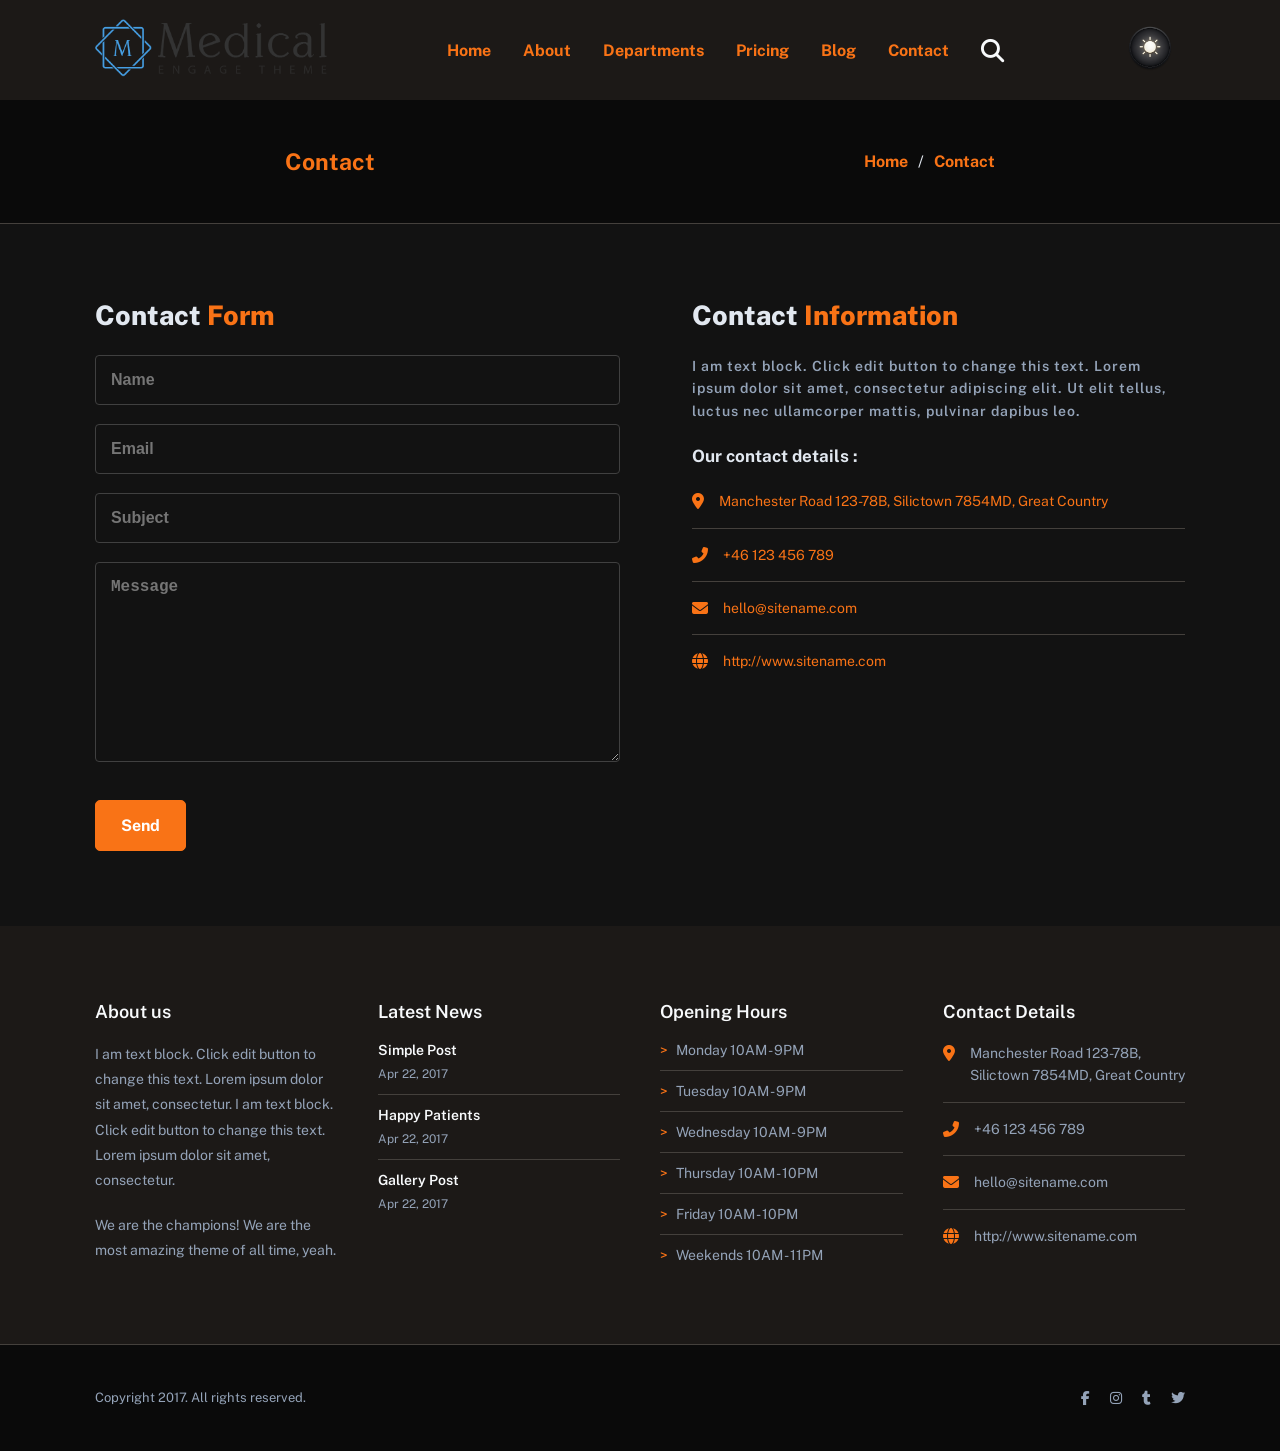
<file: contact.html>
<!doctype html>
<html lang="en">
  <head>
    <meta charset="UTF-8" />
    <meta name="viewport" content="width=device-width, initial-scale=1.0" />
    <title>Medical</title>
    <!-- Style Css -->
    <link rel="stylesheet" href="css/style.css" />
    <!-- Font-awesome -->
    <link
      rel="stylesheet"
      href="https://cdnjs.cloudflare.com/ajax/libs/font-awesome/6.4.0/css/all.min.css"
    />
  </head>
  <body>
    <!-- Start Header -->
    <header class="head">
      <div class="container">
        <a class="logo" href="index.html">
          <img src="images/medical-dark.png" alt="" />
        </a>

        <div class="navbar" id="nav-menu">
          <ul>
            <li><a href="index.html">Home</a></li>
            <li><a href="about.html">About</a></li>
            <li><a href="departments.html">Departments</a></li>
            <li><a href="pricing.html">Pricing</a></li>
            <li><a href="blog.html">Blog</a></li>
            <li><a href="contact.html">Contact</a></li>
            <i id="search" class="fas fa-search"></i>
          </ul>
        </div>

        <div class="header-controls">
          <img
            id="dark-theme"
            src="images/ChatGPT Image Apr 28, 2026, 01_56_15 PM.png"
            alt="Toggle Theme"
          />
          <button id="menu-toggle" class="menu-btn">☰</button>
        </div>
      </div>

      <div class="container con-2">
        <h3>Contact</h3>
        <div class="navbar-2">
          <ul>
            <li><a href="index.html">Home</a></li>
            <p>/</p>
            <li><a href="contact.html">Contact</a></li>
          </ul>
        </div>
      </div>
    </header>
    <!-- End Header -->
    <main>
      <!-- Start Contact -->
      <section class="contact">
        <div class="container">
          <div class="contact-section">
            <div class="left-section">
              <h3>Contact <span>Form</span></h3>
              <form target="_blank">
                <input type="text" id="Name" placeholder="Name" />
                 <br />
                <input type="email" placeholder="Email" id="Email" />
                <br />
                <input type="text" id="Subject" placeholder="Subject" />
                <br />
                <textarea placeholder="Message" id="textarea"></textarea>
                <br />
              </form>
              <br />
              <a class="btn" href="#">Send</a>
            </div>
            <div class="right-section">
              <h3>Contact <span>Information</span></h3>
              <p>
                I am text block. Click edit button to change this text. Lorem
                ipsum dolor sit amet, consectetur adipiscing elit. Ut elit
                tellus, luctus nec ullamcorper mattis, pulvinar dapibus leo.
              </p>
              <h4>Our contact details :</h4>
              <div class="footer-col">
                <ul class="contact-list">
                  <li>
                    <i class="fas fa-map-marker-alt"></i>
                    <span
                      >Manchester Road 123-78B, Silictown 7854MD, Great
                      Country</span
                    >
                  </li>
                  <li>
                    <i class="fas fa-phone-alt"></i>
                    <span>+46 123 456 789</span>
                  </li>
                  <li>
                    <i class="fas fa-envelope"></i>
                    <span>hello@sitename.com</span>
                  </li>
                  <li>
                    <i class="fas fa-globe"></i>
                    <span>http://www.sitename.com</span>
                  </li>
                </ul>
              </div>
            </div>
          </div>
        </div>
      </section>
      <!-- End Contact -->
    </main>
    <!-- Start Footer-->
    <footer>
      <div class="container footer-grid">
        <div class="footer-col">
          <h3>About us</h3>
          <p>
            I am text block. Click edit button to change this text. Lorem ipsum
            dolor sit amet, consectetur. I am text block. Click edit button to
            change this text. Lorem ipsum dolor sit amet, consectetur.
          </p>
          <p>
            We are the champions! We are the most amazing theme of all time,
            yeah.
          </p>
        </div>

        <div class="footer-col">
          <h3>Latest News</h3>
          <div class="news-item">
            <a href="#">Simple Post</a>
            <span>Apr 22, 2017</span>
          </div>
          <div class="news-item">
            <a href="#">Happy Patients</a>
            <span>Apr 22, 2017</span>
          </div>
          <div class="news-item">
            <a href="#">Gallery Post</a>
            <span>Apr 22, 2017</span>
          </div>
        </div>

        <div class="footer-col">
          <h3>Opening Hours</h3>
          <ul class="hours-list">
            <li>Monday 10AM - 9PM</li>
            <li>Tuesday 10AM - 9PM</li>
            <li>Wednesday 10AM - 9PM</li>
            <li>Thursday 10AM - 10PM</li>
            <li>Friday 10AM - 10PM</li>
            <li>Weekends 10AM - 11PM</li>
          </ul>
        </div>

        <div class="footer-col">
          <h3>Contact Details</h3>
          <ul class="contact-list">
            <li>
              <i class="fas fa-map-marker-alt"></i>
              <span
                >Manchester Road 123-78B, Silictown 7854MD, Great Country</span
              >
            </li>
            <li>
              <i class="fas fa-phone-alt"></i>
              <span>+46 123 456 789</span>
            </li>
            <li>
              <i class="fas fa-envelope"></i>
              <span>hello@sitename.com</span>
            </li>
            <li>
              <i class="fas fa-globe"></i>
              <span>http://www.sitename.com</span>
            </li>
          </ul>
        </div>
      </div>

      <div class="footer-bottom">
        <div class="container bottom-content">
          <p>Copyright 2017. All rights reserved.</p>
          <div class="social-icons">
            <a href="#"><i class="fab fa-facebook-f"></i></a>
            <a href="#"><i class="fab fa-instagram"></i></a>
            <a href="#"><i class="fab fa-tumblr"></i></a>
            <a href="#"><i class="fab fa-twitter"></i></a>
          </div>
        </div>
      </div>
    </footer>
    <!-- End Footer-->
    <button id="scroll-up" class="scroll-up-btn">↑</button>
    <!-- Main Java-->
    <script src="js/main.js"></script>
  </body>
</html>
</file>
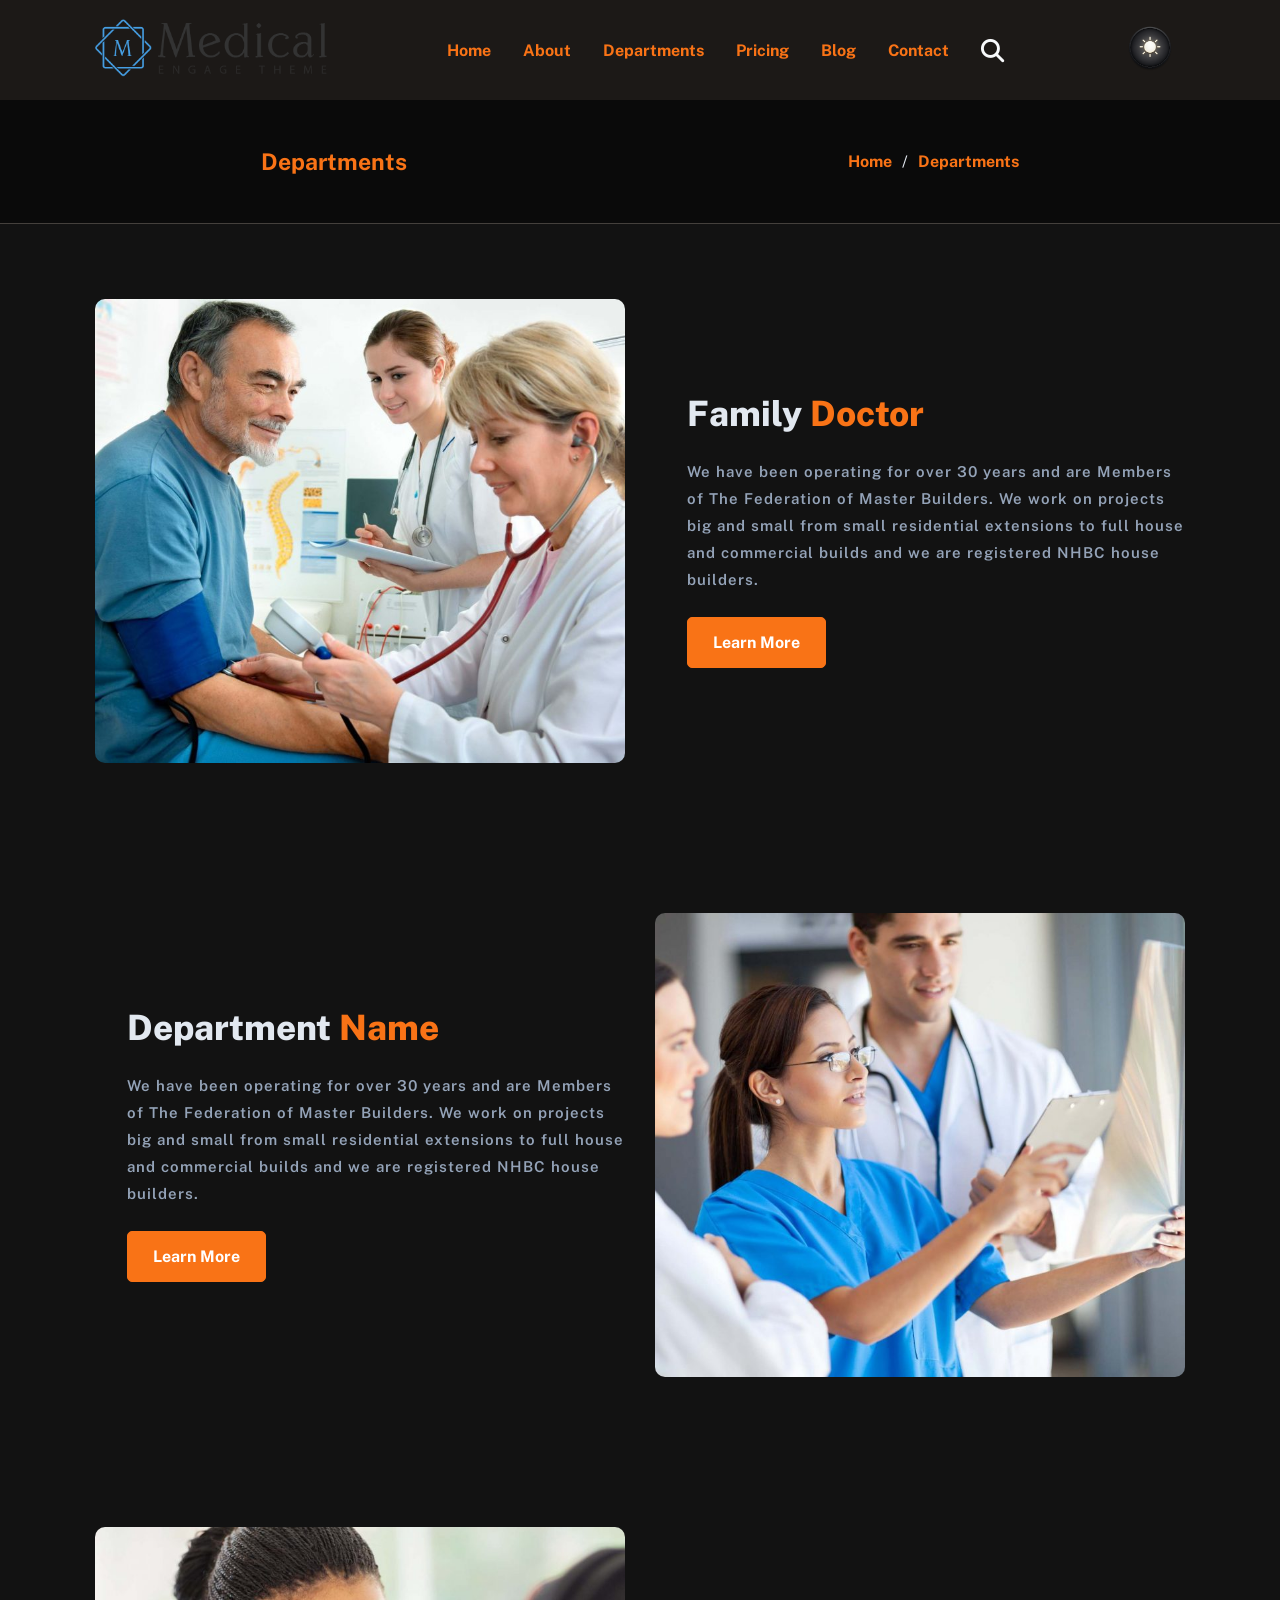
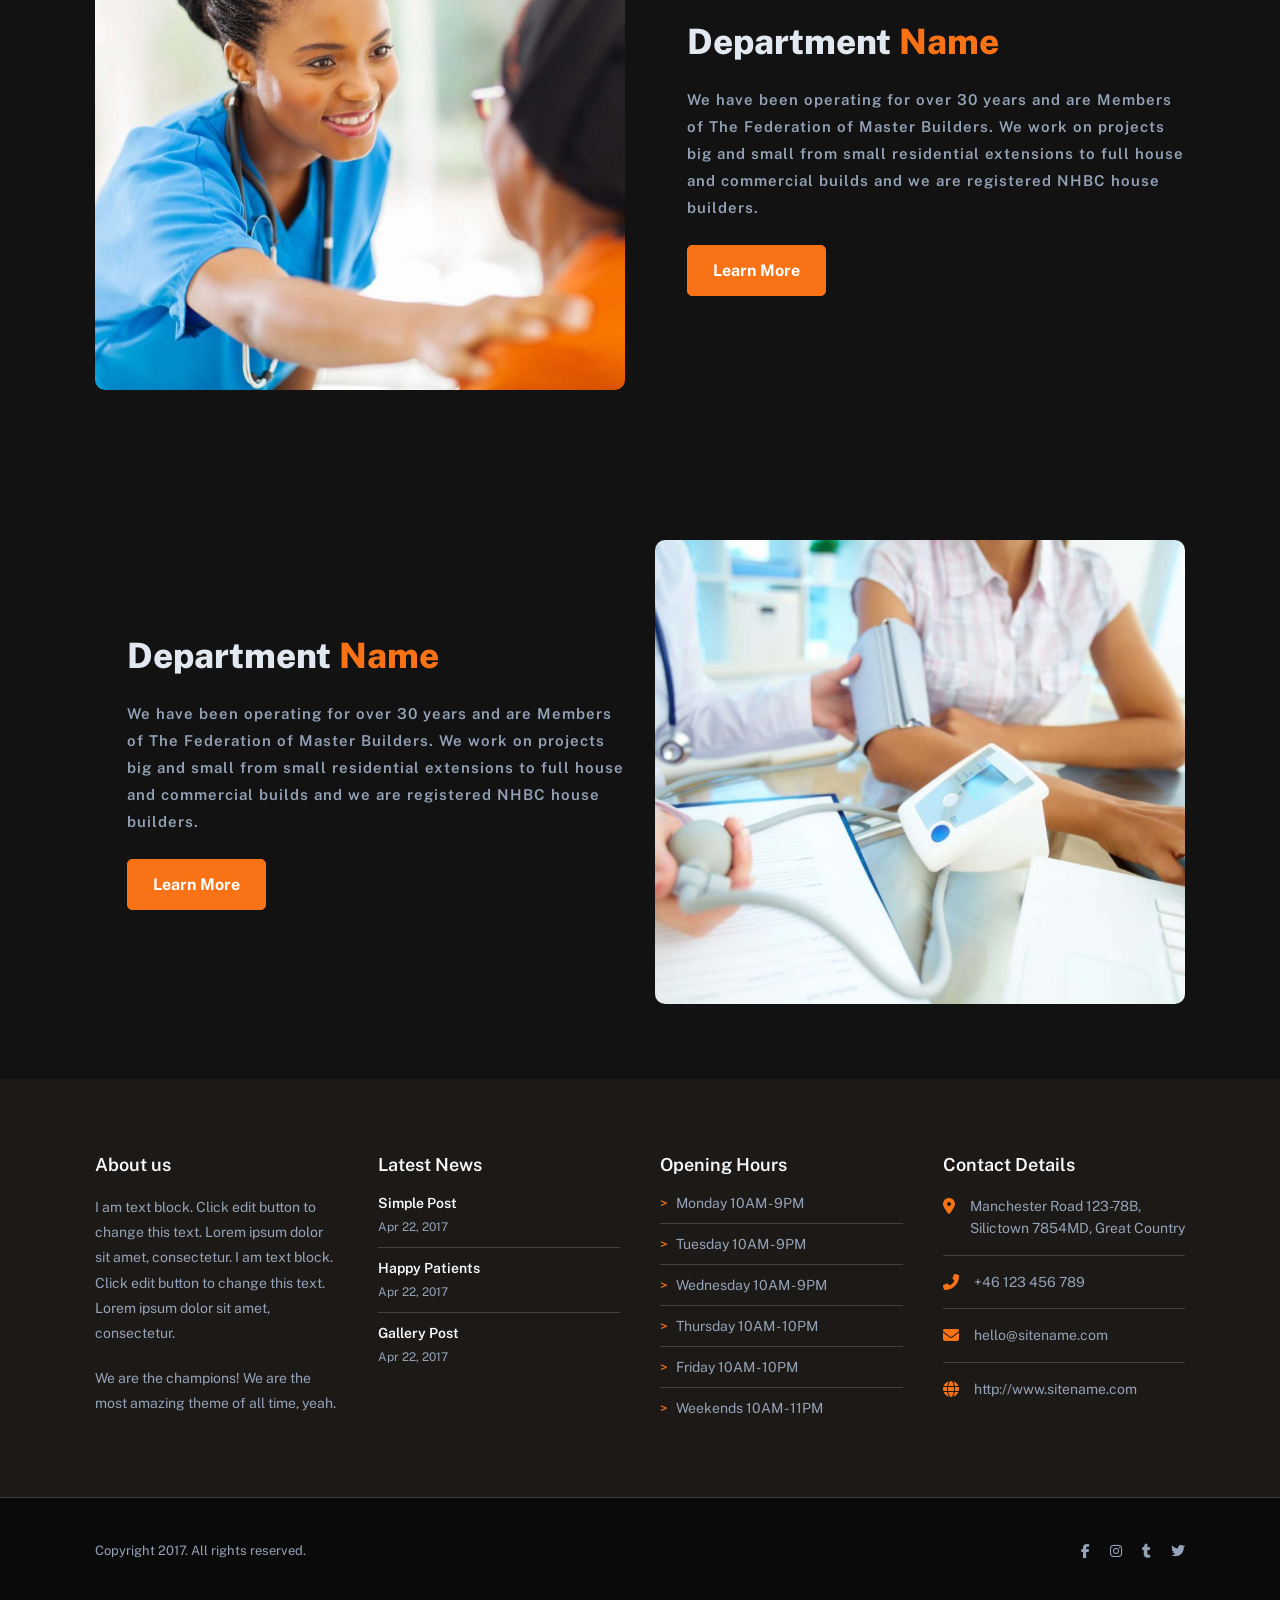
<file: departments.html>
<!doctype html>
<html lang="en">
  <head>
    <meta charset="UTF-8" />
    <meta name="viewport" content="width=device-width, initial-scale=1.0" />
    <title>Medical</title>
    <!-- Style Css -->
    <link rel="stylesheet" href="css/style.css" />
    <!-- Font-awesome -->
    <link
      rel="stylesheet"
      href="https://cdnjs.cloudflare.com/ajax/libs/font-awesome/6.4.0/css/all.min.css"
    />
  </head>
  <body>
    <!-- Start Header -->
    <header class="head">
      <div class="container">
        <a class="logo" href="index.html">
          <img src="images/medical-dark.png" alt="" />
        </a>

        <div class="navbar" id="nav-menu">
          <ul>
            <li><a href="index.html">Home</a></li>
            <li><a href="about.html">About</a></li>
            <li><a href="departments.html">Departments</a></li>
            <li><a href="pricing.html">Pricing</a></li>
            <li><a href="blog.html">Blog</a></li>
            <li><a href="contact.html">Contact</a></li>
            <i id="search" class="fas fa-search"></i>
          </ul>
        </div>

        <div class="header-controls">
          <img
            id="dark-theme"
            src="images/ChatGPT Image Apr 28, 2026, 01_56_15 PM.png"
            alt="Toggle Theme"
          />
          <button id="menu-toggle" class="menu-btn">☰</button>
        </div>
      </div>

      <div class="container con-2">
        <h3>Departments</h3>
        <div class="navbar-2">
          <ul>
            <li><a href="index.html">Home</a></li>
            <p>/</p>
            <li><a href="departments.html">Departments</a></li>
          </ul>
        </div>
      </div>
    </header>
    <!-- End Header -->
    <!-- Start Departments -->
    <section class="Our-Story">
      <div class="container">
        <div class="left-section">
          <img src="images/medic-1-800x700.jpeg" alt="medic-6" />
        </div>
        <div class="right-section">
          <h3>Family <span>Doctor</span></h3>
          <p>
            We have been operating for over 30 years and are Members of The
            Federation of Master Builders. We work on projects big and small
            from small residential extensions to full house and commercial
            builds and we are registered NHBC house builders.
          </p>
          <a class="btn" href="#">Learn More</a>
        </div>
      </div>
    </section>

    <section class="Our-Story">
      <div class="container">
        <div class="right-section">
          <h3>Department <span>Name</span></h3>
          <p>
            We have been operating for over 30 years and are Members of The
            Federation of Master Builders. We work on projects big and small
            from small residential extensions to full house and commercial
            builds and we are registered NHBC house builders.
          </p>
          <a class="btn" href="#">Learn More</a>
        </div>
        <div class="left-section">
          <img src="images/medic-11-800x700.jpeg" alt="medic-6" />
        </div>
      </div>
    </section>

    <section class="Our-Story">
      <div class="container">
        <div class="left-section">
          <img src="images/medic-16-800x700.jpeg" alt="medic-6" />
        </div>
        <div class="right-section">
          <h3>Department <span>Name</span></h3>
          <p>
            We have been operating for over 30 years and are Members of The
            Federation of Master Builders. We work on projects big and small
            from small residential extensions to full house and commercial
            builds and we are registered NHBC house builders.
          </p>
          <a class="btn" href="#">Learn More</a>
        </div>
      </div>
    </section>

    <section class="Our-Story">
      <div class="container">
        <div class="right-section">
          <h3>Department <span>Name</span></h3>
          <p>
            We have been operating for over 30 years and are Members of The
            Federation of Master Builders. We work on projects big and small
            from small residential extensions to full house and commercial
            builds and we are registered NHBC house builders.
          </p>
          <a class="btn" href="#">Learn More</a>
        </div>
        <div class="left-section">
          <img src="images/medic-7-800x700.jpeg" alt="medic-7" />
        </div>
      </div>
    </section>
    <!-- End Departments -->
    <!-- Start Footer-->
    <footer>
      <div class="container footer-grid">
        <div class="footer-col">
          <h3>About us</h3>
          <p>
            I am text block. Click edit button to change this text. Lorem ipsum
            dolor sit amet, consectetur. I am text block. Click edit button to
            change this text. Lorem ipsum dolor sit amet, consectetur.
          </p>
          <p>
            We are the champions! We are the most amazing theme of all time,
            yeah.
          </p>
        </div>

        <div class="footer-col">
          <h3>Latest News</h3>
          <div class="news-item">
            <a href="#">Simple Post</a>
            <span>Apr 22, 2017</span>
          </div>
          <div class="news-item">
            <a href="#">Happy Patients</a>
            <span>Apr 22, 2017</span>
          </div>
          <div class="news-item">
            <a href="#">Gallery Post</a>
            <span>Apr 22, 2017</span>
          </div>
        </div>

        <div class="footer-col">
          <h3>Opening Hours</h3>
          <ul class="hours-list">
            <li>Monday 10AM - 9PM</li>
            <li>Tuesday 10AM - 9PM</li>
            <li>Wednesday 10AM - 9PM</li>
            <li>Thursday 10AM - 10PM</li>
            <li>Friday 10AM - 10PM</li>
            <li>Weekends 10AM - 11PM</li>
          </ul>
        </div>

        <div class="footer-col">
          <h3>Contact Details</h3>
          <ul class="contact-list">
            <li>
              <i class="fas fa-map-marker-alt"></i>
              <span
                >Manchester Road 123-78B, Silictown 7854MD, Great Country</span
              >
            </li>
            <li>
              <i class="fas fa-phone-alt"></i>
              <span>+46 123 456 789</span>
            </li>
            <li>
              <i class="fas fa-envelope"></i>
              <span>hello@sitename.com</span>
            </li>
            <li>
              <i class="fas fa-globe"></i>
              <span>http://www.sitename.com</span>
            </li>
          </ul>
        </div>
      </div>

      <div class="footer-bottom">
        <div class="container bottom-content">
          <p>Copyright 2017. All rights reserved.</p>
          <div class="social-icons">
            <a href="#"><i class="fab fa-facebook-f"></i></a>
            <a href="#"><i class="fab fa-instagram"></i></a>
            <a href="#"><i class="fab fa-tumblr"></i></a>
            <a href="#"><i class="fab fa-twitter"></i></a>
          </div>
        </div>
      </div>
    </footer>
    <!-- End Footer-->
    <button id="scroll-up" class="scroll-up-btn">↑</button>

    <!-- Main Java-->
    <script src="js/main.js"></script>
  </body>
</html>
</file>
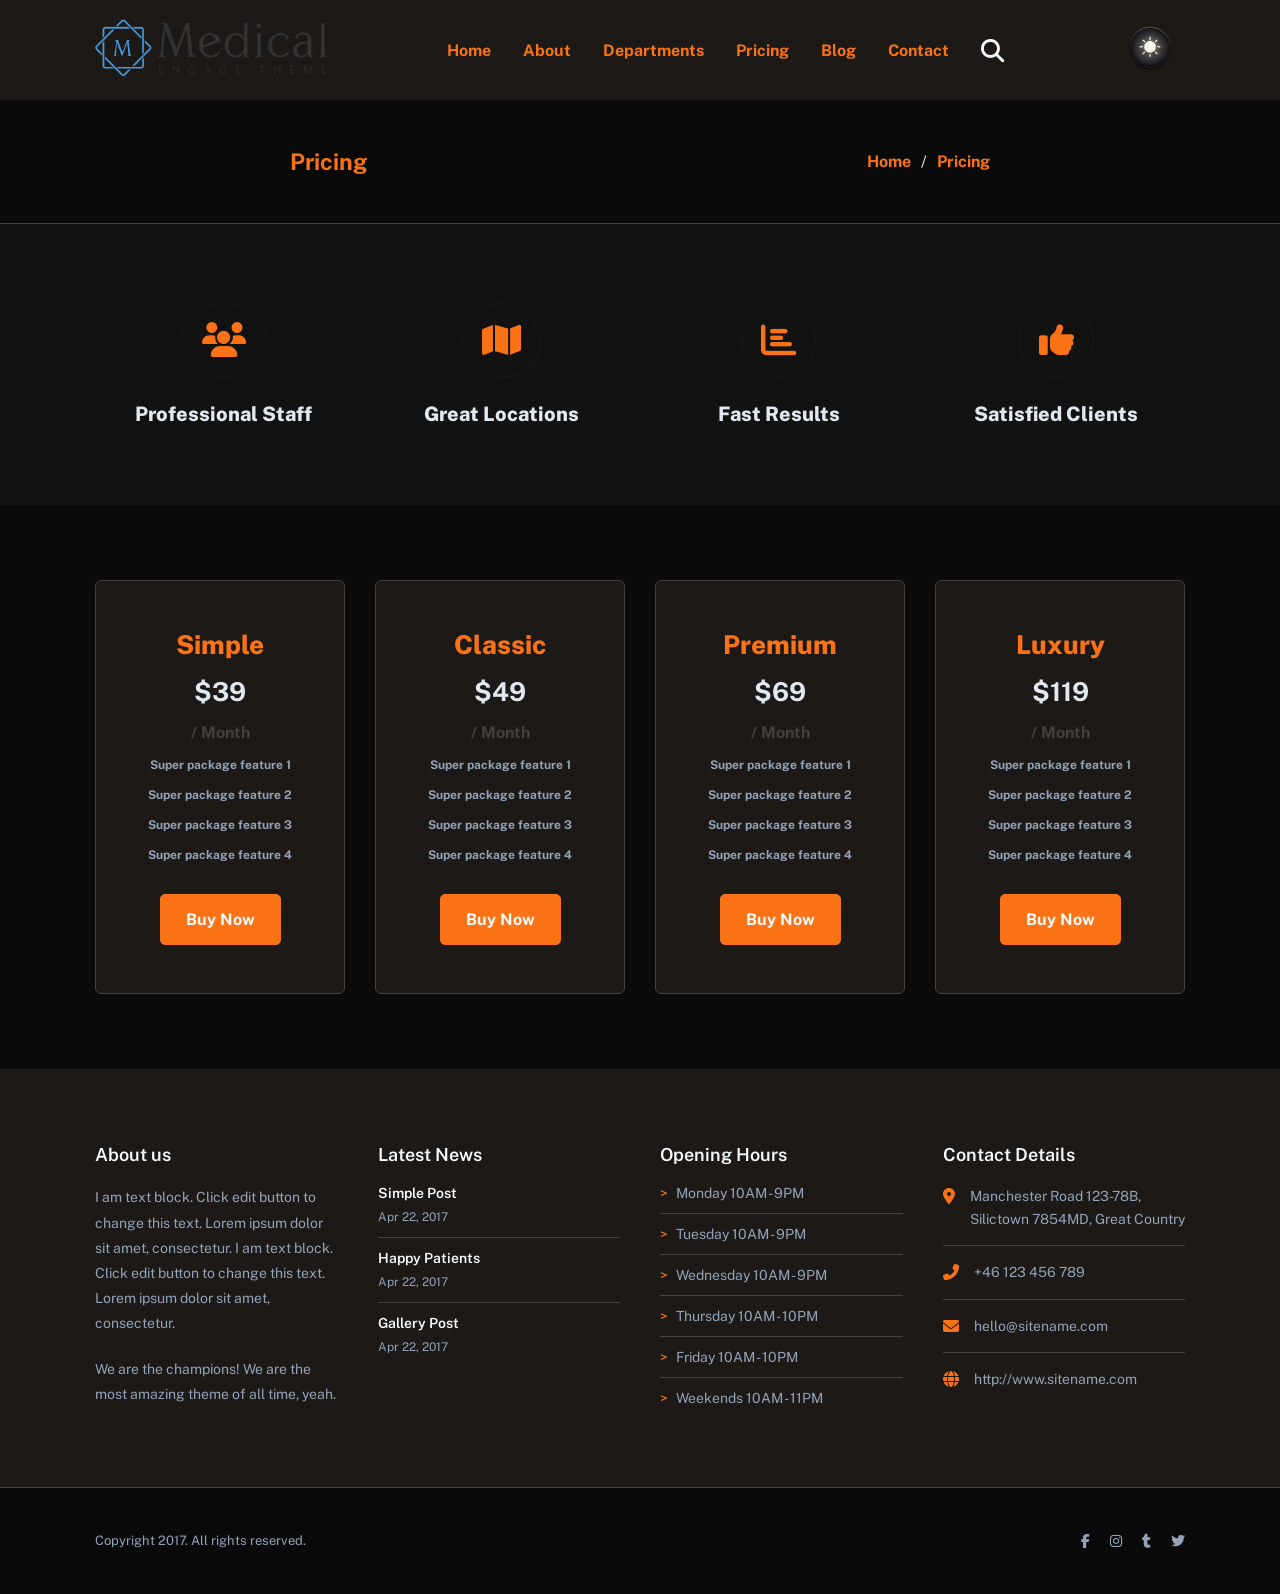
<file: pricing.html>
<!doctype html>
<html lang="en">
  <head>
    <meta charset="UTF-8" />
    <meta name="viewport" content="width=device-width, initial-scale=1.0" />
    <title>Medical</title>
    <!-- Style Css -->
    <link rel="stylesheet" href="css/style.css" />
    <!-- Font-awesome -->
    <link
      rel="stylesheet"
      href="https://cdnjs.cloudflare.com/ajax/libs/font-awesome/6.4.0/css/all.min.css"
    />
  </head>
  <body>
    <!-- Start Header -->
    <header class="head">
      <div class="container">
        <a class="logo" href="index.html">
          <img src="images/medical-dark.png" alt="" />
        </a>
        <div class="navbar" id="nav-menu">
          <ul>
            <li><a href="index.html">Home</a></li>
            <li><a href="about.html">About</a></li>
            <li><a href="departments.html">Departments</a></li>
            <li><a href="pricing.html">Pricing</a></li>
            <li><a href="blog.html">Blog</a></li>
            <li><a href="contact.html">Contact</a></li>
            <i id="search" class="fas fa-search"></i>
          </ul>
        </div>
        <div class="header-controls">
          <img
            id="dark-theme"
            src="images/ChatGPT Image Apr 28, 2026, 01_56_15 PM.png"
            alt="Toggle Theme"
          />
          <button id="menu-toggle" class="menu-btn">☰</button>
        </div>
      </div>
      <div class="container con-2">
        <h3>Pricing</h3>
        <div class="navbar-2">
          <ul>
            <li><a href="index.html">Home</a></li>
            <p>/</p>
            <li><a href="pricing.html">Pricing</a></li>
          </ul>
        </div>
      </div>
    </header>
    <!-- End Header -->
    <main>
      <!-- Start Pricing -->
      <section class="pricing">
        <div class="container">
          <div class="icons">
            <div class="icon">
              <i class="fa-solid fa-users"></i>
              <h3>Professional Staff</h3>
            </div>
            <div class="icon">
              <i class="fa-solid fa-map"></i>
              <h3>Great Locations</h3>
            </div>
            <div class="icon">
              <i class="fa-solid fa-chart-bar"></i>
              <h3>Fast Results</h3>
            </div>
            <div class="icon">
              <i class="fa-solid fa-thumbs-up"></i>
              <h3>Satisfied Clients</h3>
            </div>
          </div>
        </div>
      </section>
      <section class="pricing-2">
        <div class="container">
          <div class="cards">
            <div class="card">
              <h3>Simple</h3>
              <p>$39</p>
              <h4>/ Month</h4>
              <h6>Super package feature 1</h6>
              <h6>Super package feature 2</h6>
              <h6>Super package feature 3</h6>
              <h6 class="h6">Super package feature 4</h6>
              <a class="btn" href="#">Buy Now</a>
            </div>
            <div class="card">
              <h3>Classic</h3>
              <p>$49</p>
              <h4>/ Month</h4>
              <h6>Super package feature 1</h6>
              <h6>Super package feature 2</h6>
              <h6>Super package feature 3</h6>
              <h6 class="h6">Super package feature 4</h6>
              <a class="btn" href="#">Buy Now</a>
            </div>
            <div class="card">
              <h3>Premium</h3>
              <p>$69</p>
              <h4>/ Month</h4>
              <h6>Super package feature 1</h6>
              <h6>Super package feature 2</h6>
              <h6>Super package feature 3</h6>
              <h6 class="h6">Super package feature 4</h6>
              <a class="btn" href="#">Buy Now</a>
            </div>
            <div class="card">
              <h3>Luxury</h3>
              <p>$119</p>
              <h4>/ Month</h4>
              <h6>Super package feature 1</h6>
              <h6>Super package feature 2</h6>
              <h6>Super package feature 3</h6>
              <h6 class="h6">Super package feature 4</h6>
              <a class="btn" href="#">Buy Now</a>
            </div>
          </div>
        </div>
      </section>
      <!-- End Pricing -->
    </main>
    <!-- Start Footer-->
    <footer>
      <div class="container footer-grid">
        <div class="footer-col">
          <h3>About us</h3>
          <p>
            I am text block. Click edit button to change this text. Lorem ipsum
            dolor sit amet, consectetur. I am text block. Click edit button to
            change this text. Lorem ipsum dolor sit amet, consectetur.
          </p>
          <p>
            We are the champions! We are the most amazing theme of all time,
            yeah.
          </p>
        </div>

        <div class="footer-col">
          <h3>Latest News</h3>
          <div class="news-item">
            <a href="#">Simple Post</a>
            <span>Apr 22, 2017</span>
          </div>
          <div class="news-item">
            <a href="#">Happy Patients</a>
            <span>Apr 22, 2017</span>
          </div>
          <div class="news-item">
            <a href="#">Gallery Post</a>
            <span>Apr 22, 2017</span>
          </div>
        </div>

        <div class="footer-col">
          <h3>Opening Hours</h3>
          <ul class="hours-list">
            <li>Monday 10AM - 9PM</li>
            <li>Tuesday 10AM - 9PM</li>
            <li>Wednesday 10AM - 9PM</li>
            <li>Thursday 10AM - 10PM</li>
            <li>Friday 10AM - 10PM</li>
            <li>Weekends 10AM - 11PM</li>
          </ul>
        </div>

        <div class="footer-col">
          <h3>Contact Details</h3>
          <ul class="contact-list">
            <li>
              <i class="fas fa-map-marker-alt"></i>
              <span
                >Manchester Road 123-78B, Silictown 7854MD, Great Country</span
              >
            </li>
            <li>
              <i class="fas fa-phone-alt"></i>
              <span>+46 123 456 789</span>
            </li>
            <li>
              <i class="fas fa-envelope"></i>
              <span>hello@sitename.com</span>
            </li>
            <li>
              <i class="fas fa-globe"></i>
              <span>http://www.sitename.com</span>
            </li>
          </ul>
        </div>
      </div>

      <div class="footer-bottom">
        <div class="container bottom-content">
          <p>Copyright 2017. All rights reserved.</p>
          <div class="social-icons">
            <a href="#"><i class="fab fa-facebook-f"></i></a>
            <a href="#"><i class="fab fa-instagram"></i></a>
            <a href="#"><i class="fab fa-tumblr"></i></a>
            <a href="#"><i class="fab fa-twitter"></i></a>
          </div>
        </div>
      </div>
    </footer>
    <!-- End Footer-->
    <button id="scroll-up" class="scroll-up-btn">↑</button>

    <!-- Main Java-->
    <script src="js/main.js"></script>
  </body>
</html>
</file>
<file: css/style.css>
@import url("https://fonts.googleapis.com/css2?family=Public+Sans:ital,wght@0,100..900;1,100..900&family=Sofia+Sans+Semi+Condensed:ital,wght@0,1..1000;1,1..1000&display=swap");

* {
  padding: 0;
  margin: 0;
  box-sizing: border-box;
}

:root {
  --bg-color: #121212;
  --second-bg-color: #1c1917;
  --text-color: #e2e8f0;
  --Title-color: #f8fafc;
  --btn-color: #f97316;
  --section-dark-bg: #0a0a0a;
  --card-bg: #0a0a0a;
  --project-card-bg: #292524;
  --project-border: #44403c;
  --contact-card-bg: #1a1a1a;
  --contact-border: #262626;
  --input-bg: #121212;
  --input-border: #404040;
  --text-muted: #94a3b8;
  --footer-bg: #1c1917;
  --footer-bottom-bg: #0a0a0a;
  --footer-border: #44403c;
}

body.light {
  --bg-color: #ffffff;
  --second-bg-color: #f1f5f9;
  --text-color: #334155;
  --Title-color: #0f172a;
  --btn-color: #ea580c;
  --section-dark-bg: #f8fafc;
  --card-bg: #ffffff;
  --project-card-bg: #ffffff;
  --project-border: #cbd5e1;
  --contact-card-bg: #ffffff;
  --contact-border: #e2e8f0;
  --input-bg: #f8fafc;
  --input-border: #cbd5e1;
  --text-muted: #64748b;
  --footer-bg: #f1f5f9;
  --footer-bottom-bg: #ffffff;
  --footer-border: #cbd5e1;
}

body {
  font-family: "Public Sans", sans-serif;
  color: var(--text-color);
  background-color: var(--bg-color);
  overflow-x: hidden;
}

.container {
  padding: 15px 25px;
  margin: auto;
  width: 100%;
}

html {
  scroll-behavior: smooth;
}

a {
  text-decoration: none;
}

ul {
  list-style: none;
}

img {
  max-width: 100%;
  height: auto;
}

.btn {
  border: 1px solid var(--btn-color);
  padding: 15px 25px;
  border-radius: 5px;
  color: #fff;
  background-color: var(--btn-color);
  font-weight: 700;
  display: inline-block;
  cursor: pointer;
  transition:
    background-color 0.3s,
    color 0.3s,
    border-color 0.3s;
}

.btn:hover {
  background-color: var(--bg-color);
  color: var(--btn-color);
}

header {
  background-color: var(--second-bg-color);
  border-bottom: 1px solid var(--project-border);
  position: relative;
  z-index: 1000;
}

header .container {
  display: flex;
  align-items: center;
  justify-content: space-between;
}

.container .logo img {
  width: 180px;
}

.container .navbar ul {
  display: flex;
  align-items: center;
  gap: 2rem;
}

.container .navbar ul li a {
  color: var(--btn-color);
  font-weight: 700;
  font-size: 16px;
}

.container .navbar ul li a:hover {
  color: var(--card-bg);
  border-bottom: 2px solid var(--card-bg);
  padding-bottom: 6px;
}

.container .navbar ul #search {
  font-size: 23px;
  cursor: pointer;
  color: var(--Title-color);
}

header .container img {
  width: 70px;
  cursor: pointer;
}

.header-controls {
  display: flex;
  align-items: center;
  gap: 15px;
}

.menu-btn {
  display: none;
  background: none;
  border: none;
  color: var(--Title-color);
  font-size: 28px;
  cursor: pointer;
  transition: color 0.3s ease;
}

.menu-btn:hover {
  color: var(--btn-color);
}

.header-content {
  display: flex;
  justify-content: center;
  align-items: center;
  text-align: center;
  min-height: 100vh;
  background-color: var(--bg-color);
  padding: 80px 0;
}

.header-content .container {
  display: flex;
  flex-direction: column;
  align-items: center;
  gap: 30px;
}

.header-content .container h1 {
  color: var(--Title-color);
  font-weight: 800;
  font-size: 32px;
  opacity: 0;
  transform: translateY(30px);
  animation: fadeInUp 2.3s ease forwards;
  line-height: 1.2;
}

.header-content .container h1 span {
  color: var(--btn-color);
}

.header-content .container p {
  color: var(--text-color);
  font-size: 16px;
  font-weight: 700;
  padding-bottom: 1rem;
  letter-spacing: 1px;
  opacity: 0;
  transform: translateY(30px);
  animation: fadeInUp 0.8s ease forwards 0.2s;
  max-width: 600px;
}

.header-content .container .btn {
  border: 1px solid var(--btn-color);
  padding: 15px 25px;
  margin: 10px 13px;
  border-radius: 5px;
  color: var(--Title-color);
  background-color: var(--btn-color);
  font-weight: 700;
  opacity: 0;
  transform: translateY(30px);
  animation: fadeInUp 0.8s ease forwards 0.4s;
}

.header-content .container .btn:hover {
  background-color: var(--bg-color);
  color: var(--btn-color);
  border: 1px solid var(--btn-color);
}

@keyframes fadeInUp {
  to {
    opacity: 1;
    transform: translateY(0);
  }
}

.who-we-are {
  background-color: var(--section-dark-bg);
  padding: 60px 0;
}

.who-we-are .container {
  display: grid;
  grid-template-columns: 1fr 1fr;
  align-items: center;
  color: var(--text-color);
  gap: 40px;
}

.who-we-are .container .text-content h2 {
  font-size: 28px;
  padding-bottom: 1rem;
  color: var(--Title-color);
}

.who-we-are .container .text-content h2 span {
  color: var(--btn-color);
}

.who-we-are .container .text-content p {
  font-size: 14px;
  font-weight: 600;
  color: var(--text-muted);
  padding-bottom: 1rem;
  letter-spacing: 1px;
  line-height: 1.6;
}

.features-list {
  display: flex;
  flex-direction: column;
  gap: 20px;
}

.feature-item {
  display: flex;
  align-items: center;
  gap: 20px;
}

.icon-box {
  width: 45px;
  height: 45px;
  background-color: var(--btn-color);
  border-radius: 50%;
  display: flex;
  align-items: center;
  justify-content: center;
  flex-shrink: 0;
}

.icon-box i {
  color: #fff;
  font-size: 18px;
}

.feature-item span {
  color: var(--text-muted);
  font-size: 15px;
  font-weight: 600;
}

.who-we-are .image img {
  width: 100%;
  max-width: 450px;
  border-radius: 25px;
  display: block;
  margin: auto;
}

.counters-section {
  background-color: var(--second-bg-color);
  padding: 60px 0;
  color: var(--Title-color);
}

.counters-section .container {
  display: flex;
  justify-content: space-around;
  align-items: center;
  flex-wrap: wrap;
  gap: 30px;
}

.counter-box {
  text-align: center;
  flex: 1;
  min-width: 150px;
}

.counter-box i {
  font-size: 35px;
  color: var(--btn-color);
  margin-bottom: 15px;
}

.counter-box .number {
  font-size: 35px;
  font-weight: 800;
  margin-bottom: 10px;
  color: var(--btn-color);
}

.counter-box p {
  font-size: 16px;
  color: var(--Title-color);
  font-weight: 600;
}

.Why-choose-us {
  background-color: var(--section-dark-bg);
  padding: 60px 0;
}

.Why-choose-us .container {
  display: flex;
  align-items: center;
  justify-content: center;
}

.container .items {
  display: grid;
  grid-template-columns: 1fr;
  gap: 2rem;
  width: 100%;
}

.container .items .item {
  display: flex;
  gap: 15px;
  padding-bottom: 1.5rem;
}

.container .items .item .icon {
  font-size: 25px;
  color: var(--btn-color);
  flex-shrink: 0;
}

.container .items .text-content h3 {
  font-size: 16px;
  padding-bottom: 0.5rem;
  color: var(--Title-color);
  font-weight: 600;
}

.container .items .text-content p {
  font-size: 14px;
  color: var(--text-muted);
  font-weight: 600;
  letter-spacing: 1px;
  line-height: 1.5;
}

.Patients {
  background-color: var(--second-bg-color);
  padding: 60px 0;
}

.Patients .container {
  display: grid;
  grid-template-columns: 1fr;
  align-items: center;
  color: var(--text-color);
  gap: 40px;
}

.Patients .container .text-content h2 {
  font-size: 28px;
  padding-bottom: 1rem;
  color: var(--Title-color);
}

.Patients .container .text-content h2 span {
  color: var(--btn-color);
}

.Patients .container .text-content p {
  font-size: 14px;
  font-weight: 600;
  color: var(--text-muted);
  padding-bottom: 1rem;
  letter-spacing: 1px;
  line-height: 1.6;
}

.Patients .container .features-list {
  display: flex;
  flex-direction: column;
  gap: 20px;
}

.Patients .container .feature-item {
  display: flex;
  align-items: center;
  gap: 20px;
}

.Patients .features-list .feature-item .icon {
  display: flex;
  align-items: center;
  justify-content: center;
  font-size: 16px;
  color: var(--btn-color);
  cursor: pointer;
  flex-shrink: 0;
}

.Patients .container .icon-box i {
  color: #fff;
  font-size: 18px;
}

.Patients .container .feature-item span {
  color: var(--text-muted);
  font-size: 15px;
  font-weight: 600;
}

.Patients .container .image img {
  width: 100%;
  max-width: 500px;
  display: block;
  margin: auto;
}

.Testimonials {
  background-color: var(--section-dark-bg);
  padding: 60px 0;
}

.Testimonials .container .text-content {
  margin-bottom: 3rem;
}

.Testimonials .container .text-content h3 {
  text-align: center;
  padding-bottom: 1rem;
  color: var(--Title-color);
  font-size: 28px;
  font-weight: 800;
}

.Testimonials .container .text-content p {
  text-align: center;
  padding-bottom: 1rem;
  color: var(--text-muted);
  font-size: 16px;
  letter-spacing: 1px;
}

.Testimonials .container .cards {
  display: grid;
  grid-template-columns: 1fr;
  letter-spacing: 1px;
  gap: 20px;
}

.Testimonials .container .cards .card {
  width: 100%;
}

.Testimonials .container .cards .card p {
  padding: 2rem;
  border: 1px solid var(--project-border);
  border-radius: 5px;
  background-color: var(--input-border);
  color: var(--text-muted);
  margin-bottom: 10px;
  line-height: 1.6;
}

.Testimonials .container .cards .last-text {
  padding: 2px 1rem;
  font-size: 14px;
  color: var(--text-muted);
  font-weight: 600;
}

.cta-section {
  background-color: var(--second-bg-color);
  padding: 60px 0;
  text-align: center;
  color: var(--Title-color);
}

.cta-section h2 {
  font-size: 30px;
  font-weight: 800;
  margin-bottom: 20px;
  line-height: 1.2;
}

.cta-section h2 span {
  color: var(--btn-color);
}

.cta-section p {
  font-size: 18px;
  margin-bottom: 35px;
  font-weight: 600;
  color: var(--text-muted);
}

.cta-btn {
  display: inline-block;
  padding: 15px 40px;
  border: 2px solid var(--btn-color);
  color: var(--Title-color);
  background-color: var(--btn-color);
  font-weight: 700;
  font-size: 15px;
  border-radius: 4px;
  cursor: pointer;
  transition:
    background-color 0.3s,
    color 0.3s,
    border-color 0.3s;
}

.cta-btn:hover {
  background-color: var(--bg-color);
  color: var(--btn-color);
  border: 1px solid var(--btn-color);
}

footer {
  background-color: var(--footer-bg);
  color: var(--text-color);
  padding-top: 60px;
}

.footer-grid {
  display: grid;
  grid-template-columns: 1fr;
  gap: 40px;
  padding-bottom: 60px;
}

.footer-col h3 {
  color: var(--Title-color);
  font-size: 18px;
  font-weight: 600;
  margin-bottom: 20px;
}

.footer-col p {
  font-size: 14px;
  line-height: 1.8;
  margin-bottom: 20px;
  color: var(--text-muted);
}

.news-item {
  border-bottom: 1px solid var(--footer-border);
  padding: 12px 0;
}

.news-item:first-of-type {
  padding-top: 0;
}

.news-item:last-of-type {
  border-bottom: none;
}

.news-item a {
  color: var(--Title-color);
  font-size: 14px;
  display: block;
  margin-bottom: 5px;
  font-weight: 600;
}

.news-item span {
  font-size: 12px;
  color: var(--text-muted);
}

.hours-list li {
  font-size: 14px;
  padding: 12px 0;
  border-bottom: 1px solid var(--footer-border);
  color: var(--text-muted);
}

.hours-list li:first-of-type {
  padding-top: 0;
}

.hours-list li:last-of-type {
  border-bottom: none;
}

.hours-list li::before {
  content: "> ";
  color: var(--btn-color);
  margin-right: 5px;
}

.contact-list li {
  display: flex;
  align-items: flex-start;
  gap: 15px;
  font-size: 14px;
  padding: 15px 0;
  border-bottom: 1px solid var(--footer-border);
  line-height: 1.6;
  color: var(--text-muted);
}

.contact-list li:first-of-type {
  padding-top: 0;
}

.contact-list li:last-of-type {
  border-bottom: none;
}

.contact-list li i {
  color: var(--btn-color);
  font-size: 16px;
  margin-top: 3px;
  flex-shrink: 0;
}

.contact-list li span {
  flex: 1;
}

.footer-bottom {
  background-color: var(--footer-bottom-bg);
  padding: 30px 0;
  border-top: 1px solid var(--footer-border);
}

.bottom-content {
  display: flex;
  flex-direction: column;
  gap: 15px;
  text-align: center;
  justify-content: space-between;
  align-items: center;
}

.footer-bottom p {
  font-size: 13px;
  color: var(--text-muted);
}

.social-icons {
  display: flex;
  gap: 20px;
}

.social-icons a {
  color: var(--text-muted);
  font-size: 14px;
  transition: color 0.3s ease;
}

.social-icons a:hover {
  color: var(--btn-color);
}

.scroll-up-btn {
  position: fixed;
  bottom: 30px;
  right: 30px;
  width: 45px;
  height: 45px;
  background-color: var(--btn-color);
  color: #fff;
  border: none;
  border-radius: 50%;
  font-size: 20px;
  font-weight: bold;
  cursor: pointer;
  display: none;
  align-items: center;
  justify-content: center;
  z-index: 2000;
  box-shadow: 0 4px 10px rgba(0, 0, 0, 0.3);
  transition:
    transform 0.3s ease,
    background-color 0.3s ease;
}

.scroll-up-btn:hover {
  transform: translateY(-5px);
  background-color: var(--Title-color);
  color: var(--bg-color);
}

.head .con-2 {
  background-color: #0a0a0a;
  width: 100%;
  padding: 2rem;
  display: flex;
  flex-direction: column;
  gap: 15px;
  align-items: center;
  justify-content: space-around;
}

header .container h3 {
  font-weight: 700;
  font-size: 23px;
  color: var(--btn-color);
}

header .container .navbar-2 ul {
  display: flex;
  align-items: center;
  gap: 10px;
}

header .container .navbar-2 ul li a {
  color: var(--btn-color);
  font-weight: 700;
}

header .container .navbar-2 ul li a:hover {
  color: var(--Title-color);
  border-bottom: 2px solid var(--btn-color);
  padding-bottom: 5px;
}

.Our-Story {
  background-color: var(--bg-color);
  padding: 60px 0;
}

.Our-Story .container {
  display: grid;
  grid-template-columns: 1fr;
  align-items: center;
  gap: 30px;
}

.Our-Story .container .left-section img {
  width: 100%;
  max-width: 550px;
  border-radius: 10px;
  display: block;
  margin: 0 auto;
}

.Our-Story .container .right-section {
  padding: 0;
}

.Our-Story .container .right-section h3 {
  font-size: 28px;
  font-weight: 800;
  padding-bottom: 1.5rem;
}

.Our-Story .container .right-section h3 span {
  color: var(--btn-color);
}

.Our-Story .container .right-section p {
  padding-bottom: 1.5rem;
  letter-spacing: 1px;
  line-height: 1.8;
  font-weight: 600;
  font-size: 15px;
  color: var(--text-muted);
  padding-right: 0;
}

.Services {
  background-color: var(--section-dark-bg);
  padding: 60px 0;
}

.Services .container .text {
  text-align: center;
  padding-top: 0;
  margin-bottom: 40px;
}

.Services .container .text h3 {
  font-size: 28px;
  font-weight: 700;
  padding-bottom: 15px;
}

.Services .container .text h3 span {
  color: var(--btn-color);
}

.Services .container .text p {
  font-size: 16px;
  letter-spacing: 1px;
  color: var(--text-muted);
  font-weight: 700;
}

.Services .container .cards {
  display: grid;
  grid-template-columns: 1fr;
  gap: 30px;
}

.Services .container .cards .card {
  padding: 20px;
  background-color: var(--second-bg-color);
  border-radius: 8px;
  border: 1px solid var(--project-border);
}

.Services .container .cards .card h3 {
  font-size: 19px;
  padding-bottom: 1rem;
  font-weight: 700;
  color: var(--btn-color);
}

.Services .container .cards .card p {
  letter-spacing: 1px;
  line-height: 1.6;
  color: var(--text-muted);
}

.our-goal {
  background-color: var(--bg-color);
  padding: 60px 0;
}

.goal-wrapper {
  display: grid;
  grid-template-columns: 1fr;
  gap: 40px;
  align-items: center;
}

.goal-wrapper .text-content h2 {
  font-size: 28px;
  color: var(--Title-color);
  margin-bottom: 20px;
  font-weight: 700;
}

.goal-wrapper .text-content h2 span {
  color: var(--btn-color);
}

.goal-wrapper .text-content .main-desc {
  font-size: 15px;
  color: var(--text-muted);
  line-height: 1.7;
  margin-bottom: 30px;
}

.goal-features {
  display: grid;
  grid-template-columns: 1fr;
  gap: 30px;
}

.feature-box h3 {
  font-size: 18px;
  color: var(--Title-color);
  margin-bottom: 10px;
  font-weight: 700;
}

.feature-box p {
  font-size: 14px;
  color: var(--text-muted);
  line-height: 1.6;
  letter-spacing: 1px;
  font-weight: 700;
}

.goal-wrapper .image-content img {
  width: 100%;
  max-width: 450px;
  border-radius: 4px;
  display: block;
  margin: 0 auto;
}

.pricing .container .icons {
  display: flex;
  align-items: center;
  justify-content: center;
  flex-wrap: wrap;
  gap: 20px;
  padding: 40px 0;
}

.pricing .container .icons .icon {
  align-items: center;
  text-align: center;
  justify-content: center;
  padding: 1.5rem;
  flex: 1;
  min-width: 200px;
}

.pricing .container .icons .icon i {
  color: var(--btn-color);
  font-size: 35px;
  border: 1px solid var(--second-bg-color);
  border-radius: 50%;
  padding: 1.2rem;
  display: inline-block;
}

.pricing .container .icons .icon h3 {
  font-size: 20px;
  padding-top: 1.5rem;
  font-weight: 800;
}

.pricing-2 {
  background-color: var(--card-bg);
  padding: 60px 0;
}

.pricing-2 .container .cards {
  display: grid;
  grid-template-columns: 1fr;
  gap: 30px;
}

.pricing-2 .cards .card {
  text-align: center;
  border: 1px solid var(--footer-border);
  padding: 3rem 2rem;
  background-color: var(--second-bg-color);
  border-radius: 6px;
}

.pricing-2 .cards .card h3 {
  color: var(--btn-color);
  padding-bottom: 1rem;
  font-weight: 800;
  font-size: 26px;
}

.pricing-2 .cards .card p {
  font-size: 26px;
  padding-bottom: 1rem;
  font-weight: 700;
}

.pricing-2 .cards .card h4 {
  color: var(--footer-border);
  padding-bottom: 1rem;
  font-weight: 700;
}

.pricing-2 .cards .card h6 {
  padding-bottom: 1rem;
  font-size: 12px;
  font-weight: 700;
  color: var(--text-muted);
}

.pricing-2 .cards .card .h6 {
  padding-bottom: 2rem;
}

.Blog {
  padding: 60px 0;
}

.Blog .blog-section {
  display: grid;
  grid-template-columns: 1fr;
  gap: 40px;
}

.blog-section .left-section .section-1 {
  border: 1px solid var(--project-border);
  border-radius: 6px;
  overflow: hidden;
}

.blog-section .left-section .section-1 .text-content {
  padding: 1.5rem;
}

.blog-section .left-section .section-1 .text-content .title {
  color: var(--text-color);
  font-size: 21px;
  font-weight: 800;
  line-height: 1.4;
}

.blog-section .left-section .section-1 .text-content h4 {
  padding-top: 15px;
  color: var(--footer-border);
  font-weight: 600;
}

.blog-section .left-section .section-1 .text-content p {
  font-size: 14px;
  letter-spacing: 1px;
  padding: 15px 0;
  color: var(--text-muted);
  line-height: 1.6;
}

.blog-section .left-section .section-1 .text-content a {
  color: var(--Title-color);
  font-weight: 700;
}

.blog-section .left-section .section-1 .text-content a:hover {
  color: var(--btn-color);
}

.Blog .blog-section .left-section img {
  width: 100%;
  height: auto;
  max-height: 500px;
  object-fit: cover;
  display: block;
}

.Blog .blog-section .right-section .search {
  padding: 12px;
  width: 100%;
  font-size: 14px;
  font-weight: 600;
  border: 1px solid var(--project-border);
  background-color: var(--input-bg);
  color: var(--text-color);
  border-radius: 4px;
}

.blog-section .right-section .links-1 h3 {
  padding: 1.5rem 0 1rem;
  color: var(--Title-color);
  font-weight: 700;
  font-size: 18px;
}

.right-section .links-1 .links a {
  display: block;
  color: var(--text-muted);
  font-size: 15px;
  font-weight: 700;
  padding-bottom: 1rem;
}

.right-section .links-1 .links a:hover {
  color: var(--btn-color);
}

.contact {
  padding: 60px 0;
}

.contact .container .contact-section {
  display: grid;
  grid-template-columns: 1fr 1fr;
  gap: 40px;
  padding: 0;
}

.contact-section h3 {
  padding-bottom: 1.5rem;
  font-size: 27px;
  font-weight: 800;
}

.contact-section span {
  color: var(--btn-color);
}

.contact-section .left-section form {
  display: flex;
  flex-direction: column;
}


.contact-section .left-section form input,
.contact-section .left-section form textarea {
  width: 100%;
  padding: 15px;
  font-size: 16px;
  font-weight: 700;
  background-color: var(--input-bg);
  border: 1px solid var(--input-border);
  color: var(--text-color);
  border-radius: 4px;
}

.contact-section .left-section form textarea {
  height: 200px;
}

.contact-section .right-section p {
  font-size: 14px;
  font-weight: 600;
  letter-spacing: 1px;
  padding-bottom: 1.5rem;
  color: var(--text-muted);
  line-height: 1.6;
}

.contact-section .right-section h4 {
  font-size: 17px;
  font-weight: 700;
  padding-bottom: 1.5rem;
}

/* Start Responsive */
@media (min-width: 576px) {
  .container {
    width: 540px;
  }
  .container .items {
    grid-template-columns: repeat(2, 1fr);
  }
  .goal-features {
    grid-template-columns: repeat(2, 1fr);
  }
  .contact-section .left-section {
    flex-direction: row;
  }
}

@media (min-width: 768px) {
  .container {
    width: 720px;
  }
  .container .logo img {
    width: 240px;
  }
  .header-content .container h1 {
    font-size: 50px;
  }
  .who-we-are .container .text-content h2 {
    font-size: 35px;
  }
  .counter-box .number {
    font-size: 40px;
  }
  .Patients .container .text-content h2 {
    font-size: 35px;
  }
  .Testimonials .container .cards {
    grid-template-columns: repeat(2, 1fr);
  }
  .cta-section h2 {
    font-size: 42px;
  }
  .cta-section p {
    font-size: 20px;
  }
  .footer-grid {
    grid-template-columns: repeat(2, 1fr);
  }
  .bottom-content {
    flex-direction: row;
    text-align: left;
  }
  .head .con-2 {
    flex-direction: row;
    padding: 3rem;
  }
  .Our-Story .container .right-section h3 {
    font-size: 35px;
  }
  .Services .container .text h3 {
    font-size: 35px;
  }
  .Services .container .cards {
    grid-template-columns: repeat(2, 1fr);
  }
  .goal-wrapper .text-content h2 {
    font-size: 35px;
  }
  .pricing-2 .container .cards {
    grid-template-columns: repeat(2, 1fr);
  }
}

@media (min-width: 992px) {
  .container {
    width: 960px;
  }
  .container .items {
    grid-template-columns: repeat(3, 1fr);
  }
  .who-we-are .container {
    grid-template-columns: 1fr 1fr;
  }
  .Patients .container {
    grid-template-columns: 1fr 1fr;
  }
  .footer-grid {
    grid-template-columns: repeat(4, 1fr);
  }
  .Our-Story .container {
    grid-template-columns: 1fr 1fr;
  }
  .Our-Story .container .right-section {
    padding-left: 2rem;
  }
  .Services .container .cards {
    grid-template-columns: repeat(3, 1fr);
  }
  .goal-wrapper {
    grid-template-columns: 1.2fr 0.8fr;
  }
  .Blog .blog-section {
    grid-template-columns: 2fr 1fr;
  }
  .contact .container .contact-section {
    grid-template-columns: 1fr 1fr;
  }
  .contact-section .right-section {
    padding-left: 2rem;
  }
}

@media (min-width: 1200px) {
  .container {
    width: 1140px;
  }
  .Testimonials .container .cards {
    grid-template-columns: repeat(3, 1fr);
  }
  .pricing-2 .container .cards {
    grid-template-columns: repeat(4, 1fr);
  }
}

@media (max-width: 991px) {
  .menu-btn {
    display: block;
  }
  .container .navbar {
    display: none;
    position: absolute;
    top: 100%;
    left: 0;
    width: 100%;
    background-color: var(--second-bg-color);
    border-bottom: 1px solid var(--project-border);
    padding: 20px;
  }
  .container .navbar.active {
    display: block;
  }
  .container .navbar ul {
    flex-direction: column;
    gap: 1.5rem;
    align-items: center;
  }
}
/* End Responsive */
</file>
